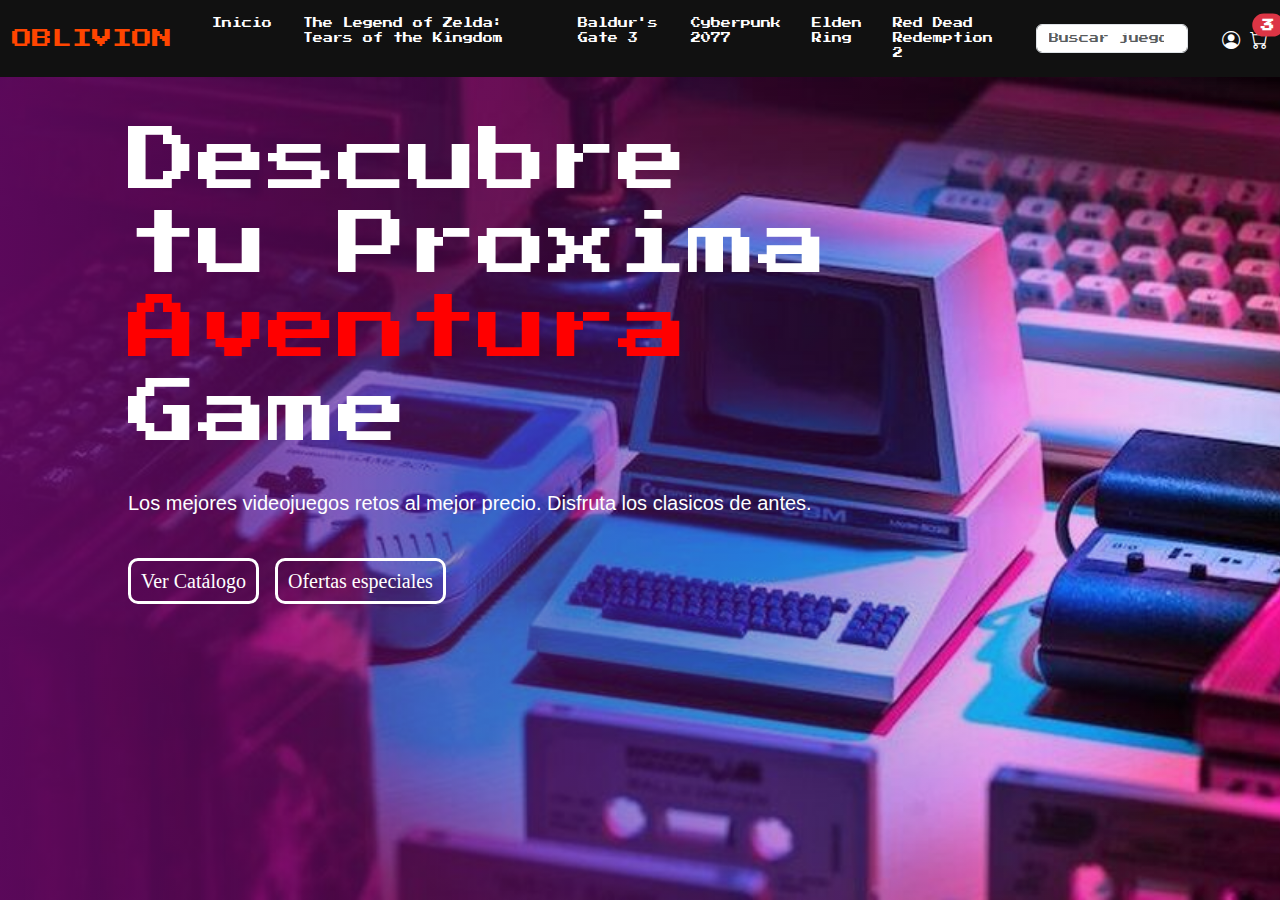
<file: index.html>
<!DOCTYPE html>
<html lang="en">
<head>
    <meta charset="UTF-8">
    <meta name="viewport" content="width=device-width, initial-scale=1.0">
    <link rel="icon" type="img/png" href="./img/icono.png">
    <title>OBLIVION</title>
    <!-- Google Fonts --> <link href="https://fonts.googleapis.com/css2?family=Press+Start+2P&display=swap" rel="stylesheet">
    <!-- Bootstrap CSS --> <link href="https://cdn.jsdelivr.net/npm/bootstrap@5.3.2/dist/css/bootstrap.min.css" rel="stylesheet">
    <!-- Enlace de CSS --> <link rel="stylesheet" href="./css/style.css">
</head>
  <body>
    <!-- Menú fijo que esta arriba del todo -->
    <nav class="navbar navbar-expand-lg navbar-dark fixed-top">
      <div class="container-fluid">
        <a class="navbar-brand" href="index.html"><span>OBLIVION</span></a>

          <!-- Botón movil -->
          <button class="navbar-toggler" type="button" data-bs-toggle="collapse" data-bs-target="#navbarContent">
            <span class="navbar-toggler-icon"></span>
          </button>

          <!-- Contenido del menú -->
        <div class="collapse navbar-collapse" id="navbarContent">
          <ul class="navbar-nav me-auto mb-2 mb-lg-0 ms-3">
            <li class="nav-item"><a class="nav-link" href="index.html">Inicio</a></li>
            <li class="nav-item"><a class="nav-link" href="./html/zelda.html">The Legend of Zelda: Tears of the Kingdom</a></li>
            <li class="nav-item"><a class="nav-link" href="./html/baldur.html">Baldur's Gate 3</a></li>
            <li class="nav-item"><a class="nav-link" href="./html/cyberpunk.html">Cyberpunk 2077</a></li>
            <li class="nav-item"><a class="nav-link" href="./html/eldenring.html">Elden Ring</a></li>
            <li class="nav-item"><a class="nav-link" href="./html/reddead.html">Red Dead Redemption 2</a></li>
          </ul>
    
          <!-- Barra de búsqueda -->
          <form class="d-flex me-3" role="search">
            <input class="form-control me-2" type="search" placeholder="Buscar juegos..." aria-label="Buscar">
          </form>
    
          <!-- Iconos -->
          <div class="d-flex">
            <a href="#" class="icon-btn"><i class="bi bi-person-circle"></i></a>
            <a href="#" class="icon-btn position-relative">
              <i class="bi bi-cart"></i>
              <span class="position-absolute top-0 start-100 translate-middle badge rounded-pill bg-danger">3</span>
            </a>
          </div>
        </div>
      </div>
    </nav>  

    <!-- Portada -->
    <div id="Portada">
        <br><br><br><br><br>
        <h1 class="Margen">Descubre tu Proxima <sec>Aventura</sec> Game </h1>
        <br>
        <p>Los mejores videojuegos retos al mejor precio. Disfruta los clasicos de antes.</p>
        <br>
        <button class="Margen-boton">Ver Catálogo</button>    <button>Ofertas especiales</button>
    </div>

      <!-- Bootstrap -->
      <script src="https://cdn.jsdelivr.net/npm/bootstrap@5.3.2/dist/js/bootstrap.bundle.min.js"></script>
      <!-- Bootstrap Icons -->
      <link href="https://cdn.jsdelivr.net/npm/bootstrap-icons@1.10.5/font/bootstrap-icons.css" rel="stylesheet">
  </body>
</html>
</file>
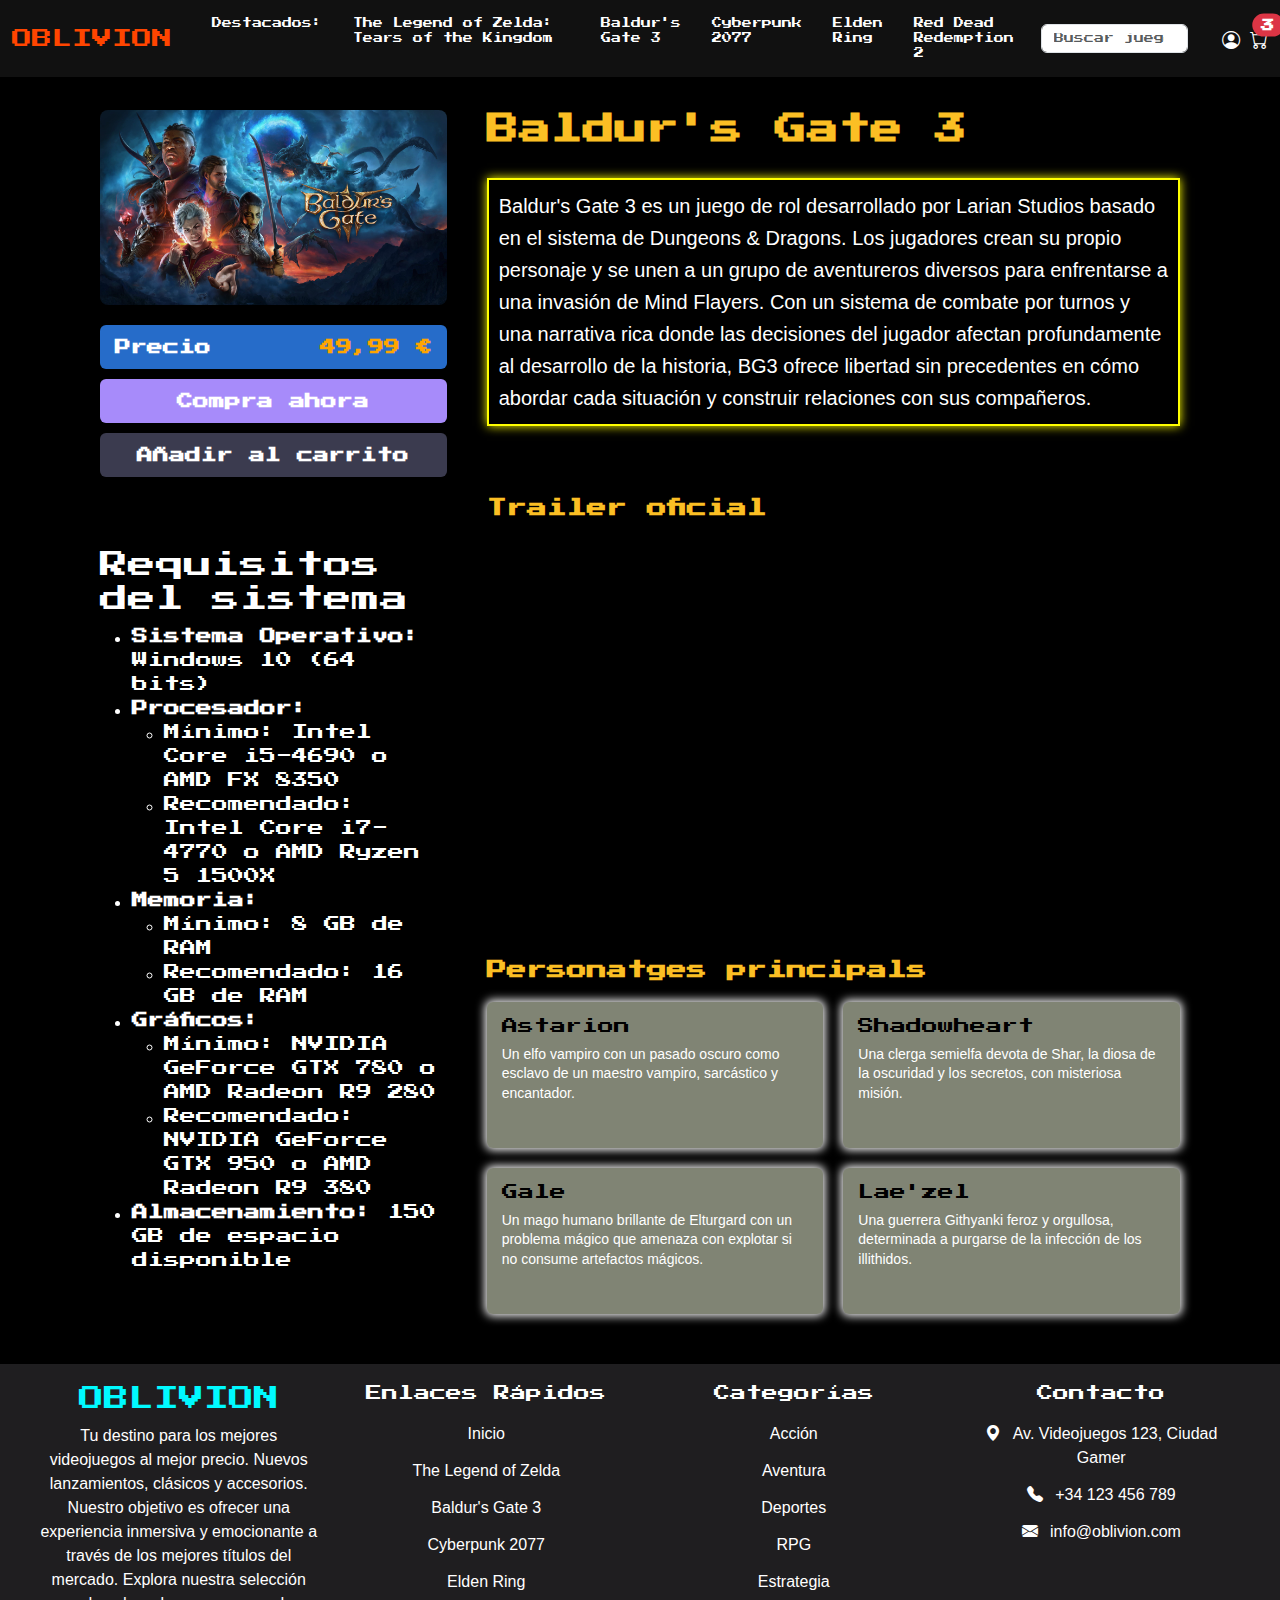
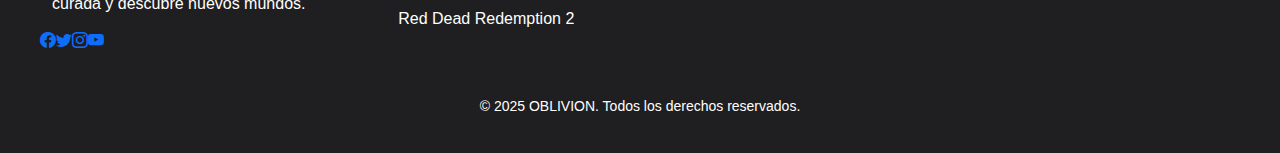
<file: html/baldur.html>
<!DOCTYPE html>
<html lang="en">
<head>
    <meta charset="UTF-8">
    <meta name="viewport" content="width=device-width, initial-scale=1.0">
    <title>Baldur's Gate 3</title>
    <link rel="icon" type="img/png" href="../img/iconobaldur.png">
    <!-- Bootstrap --> <link href="https://cdn.jsdelivr.net/npm/bootstrap@5.3.2/dist/css/bootstrap.min.css" rel="stylesheet">
    <!--Google Fonts--> <link href="https://fonts.googleapis.com/css2?family=Press+Start+2P&display=swap" rel="stylesheet">
    <!-- Enlace de CSS --> <link href="../css/style.css" rel="stylesheet">
</head>
<body>
    <!-- Menú fijo que esta arriba del todo -->
    <nav class="navbar navbar-expand-lg navbar-dark fixed-top">
        <div class="container-fluid">
            <a class="navbar-brand" href="../index.html"><span>OBLIVION</span></a>

        <!-- Botón movil -->
        <button class="navbar-toggler" type="button" data-bs-toggle="collapse" data-bs-target="#navbarContent">
          <span class="navbar-toggler-icon"></span>
        </button>

            <!-- Contenido del menú -->
        <div class="collapse navbar-collapse" id="navbarContent">
            <ul class="navbar-nav me-auto mb-2 mb-lg-0 ms-3">
                <li class="nav-item"><a class="nav-link">Destacados:</a></li>
                <li class="nav-item"><a class="nav-link" href="../html/zelda.html">The Legend of Zelda: Tears of the Kingdom</a></li>
                <li class="nav-item"><a class="nav-link" href="../html/baldur.html">Baldur's Gate 3</a></li>
                <li class="nav-item"><a class="nav-link" href="../html/cyberpunk.html">Cyberpunk 2077</a></li>
                <li class="nav-item"><a class="nav-link" href="../html/eldenring.html">Elden Ring</a></li>
                <li class="nav-item"><a class="nav-link" href="../html/reddead.html">Red Dead Redemption 2</a></li>
            </ul>
  
            <!-- Barra de búsqueda -->
            <form class="d-flex me-3" role="search">
            <input class="form-control me-2" type="search" placeholder="Buscar juegos..." aria-label="Buscar">
            </form>
  
            <!-- Iconos -->
            <div class="d-flex">
                <a href="#" class="icon-btn"><i class="bi bi-person-circle"></i></a>
                <a href="#" class="icon-btn position-relative">
                    <i class="bi bi-cart"></i>
                    <span class="position-absolute top-0 start-100 translate-middle badge rounded-pill bg-danger">3</span>
            </a>
        </div>
      </div>
    </div>
  </nav>

  <!-- Sección Elden Ring -->
  <div class="container">

    <!-- COLUMNA IZQUIERDA -->
    <div class="left">

      <!-- Imagen -->
      <img src="../img/baldurs.png" alt="Zelda"/>

      <!-- Precio -->
      <div class="price-box">
        <div>Precio</div>
        <span>49,99 €</span>
      </div>

      <!-- Botones -->
      <button class="btn btn-purple">Compra ahora</button>
      <button class="btn btn-dark">Añadir al carrito</button>

      <br><br><br><br>
        <!-- Requisitos del juego -->
      <div class="requirements-box">
        <h3>Requisitos del sistema</h3>
        <ul>
          <li><strong>Sistema Operativo:</strong> Windows 10 (64 bits) </li>
          <li><strong>Procesador:</strong><ul><li>Mínimo: Intel Core i5-4690 o AMD FX 8350</li><li>Recomendado: Intel Core i7-4770 o AMD Ryzen 5 1500X</li></ul></li><li>
            <strong>Memoria:</strong><ul><li>Mínimo: 8 GB de RAM</li><li>Recomendado: 16 GB de RAM</li></ul></li>
          <li><strong>Gráficos:</strong><ul><li>Mínimo: NVIDIA GeForce GTX 780 o AMD Radeon R9 280</li><li>Recomendado: NVIDIA GeForce GTX 950 o AMD Radeon R9 380</li></ul></li>
          <li><strong>Almacenamiento:</strong> 150 GB de espacio disponible</li></ul>
      </div>
    </div>

    <!-- COLUMNA DERECHA -->
    <div class="right">

      <!-- Título -->
      <h1><B>Baldur's Gate 3</B></h1>

      <!-- Descripción -->
      <p class="text">
        Baldur's Gate 3 es un juego de rol desarrollado por Larian Studios 
        basado en el sistema de Dungeons & Dragons. Los jugadores crean su 
        propio personaje y se unen a un grupo de aventureros diversos para 
        enfrentarse a una invasión de Mind Flayers. Con un sistema de combate
         por turnos y una narrativa rica donde las decisiones del jugador afectan 
         profundamente al desarrollo de la historia, BG3 ofrece libertad sin 
         precedentes en cómo abordar cada situación y construir relaciones con sus compañeros.
      </p>

      <!-- Trailer -->
      <h3 class="characters-title">Trailer oficial</h3>
      <div class="video-container">
        <iframe src="https://www.youtube.com/embed/C2ca6paV7i0" allowfullscreen></iframe>
      </div>

      <!-- Casillas de los personajes -->
       
      <h3 class="characters-title">Personatges principals</h3>
      <div class="characters">
        <div class="character-card">
          <h3 class="four">Astarion</h3>
          <p>Un elfo vampiro con un pasado oscuro como esclavo de un maestro vampiro, sarcástico y encantador.</p>
        </div>
        <div class="character-card">
          <h3 class="four">Shadowheart</h3>
          <p>Una clerga semielfa devota de Shar, la diosa de la oscuridad y los secretos, con misteriosa misión.</p>
        </div>
        <div class="character-card">
          <h3 class="four">Gale</h3>
          <p>Un mago humano brillante de Elturgard con un problema mágico que amenaza con explotar si no consume artefactos mágicos.</p>
        </div>
        <div class="character-card">
          <h3 class="four">Lae'zel</h3>
          <p>Una guerrera Githyanki feroz y orgullosa, determinada a purgarse de la infección de los illithidos.</p>
        </div>
      </div>
    </div>
  </div>

  <footer class="footer">
    <div class="footer-container">
      <!-- Columna 1 -->
      <div class="footer-column">
        <h2 class="logo"><span class="oblivion">OBLIVION</span></h2>
        <p>Tu destino para los mejores videojuegos al mejor precio. Nuevos lanzamientos, 
          clásicos y accesorios. Nuestro objetivo es ofrecer una experiencia inmersiva y 
          emocionante a través de los mejores títulos del mercado. Explora nuestra selección 
          curada y descubre nuevos mundos.</p>
          <div class="d-flex social-icons">
            <a href="https://www.facebook.com/"><i class="bi bi-facebook"></i></a>
            <a href="https://x.com/"><i class="bi bi-twitter"></i></a>
            <a href="https://www.instagram.com/"><i class="bi bi-instagram"></i></a>
            <a href="https://www.youtube.com/" target="_blank"><i class="bi bi-youtube"></i></a>
          </div>
      </div>

      <!-- Columna 2 -->
      <div class="footer-column">
        <h3>Enlaces Rápidos</h3>
        <ul>
          <li><a href="../index.html">Inicio</a></li>
          <li><a href="../html/zelda.html">The Legend of Zelda</a></li>
          <li><a href="../html/baldur.html">Baldur's Gate 3</a></li>
          <li><a href="../html/cyberpunk.html">Cyberpunk 2077</a></li>
          <li><a href="../html/eldenring.html">Elden Ring</a></li>
          <li><a href="../html/reddead.html">Red Dead Redemption 2</a></li>
        </ul>
      </div>

      <!-- Columna 3 -->
      <div class="footer-column">
        <h3>Categorías</h3>
        <ul>
          <li><a href="./catalogo/catalogo.html">Acción</a></li>
          <li><a href="./catalogo/catalogo.html">Aventura</a></li>
          <li><a href="./catalogo/catalogo.html">Deportes</a></li>
          <li><a href="./catalogo/catalogo.html">RPG</a></li>
          <li><a href="./catalogo/catalogo.html">Estrategia</a></li>
        </ul>
      </div>

      <!-- Columna 4 -->
      <div class="footer-column">
        <h3> Contacto </h3>
        <p><i class="bi bi-geo-alt-fill me-2"></i> Av. Videojuegos 123, Ciudad Gamer</p>
          <p><i class="bi bi-telephone-fill me-2"></i> +34 123 456 789</p>
          <p><i class="bi bi-envelope-fill me-2"></i> info@oblivion.com</p>
      </div>
    </div>
    <hr>
    <div class="footer-bottom">
      <p class="letra">© 2025 OBLIVION. Todos los derechos reservados.</p>
    </div>
  </footer>

  <!-- Bootstrap Icons --> <link href="https://cdn.jsdelivr.net/npm/bootstrap-icons@1.10.5/font/bootstrap-icons.css" rel="stylesheet">
</body>
</html>
</file>
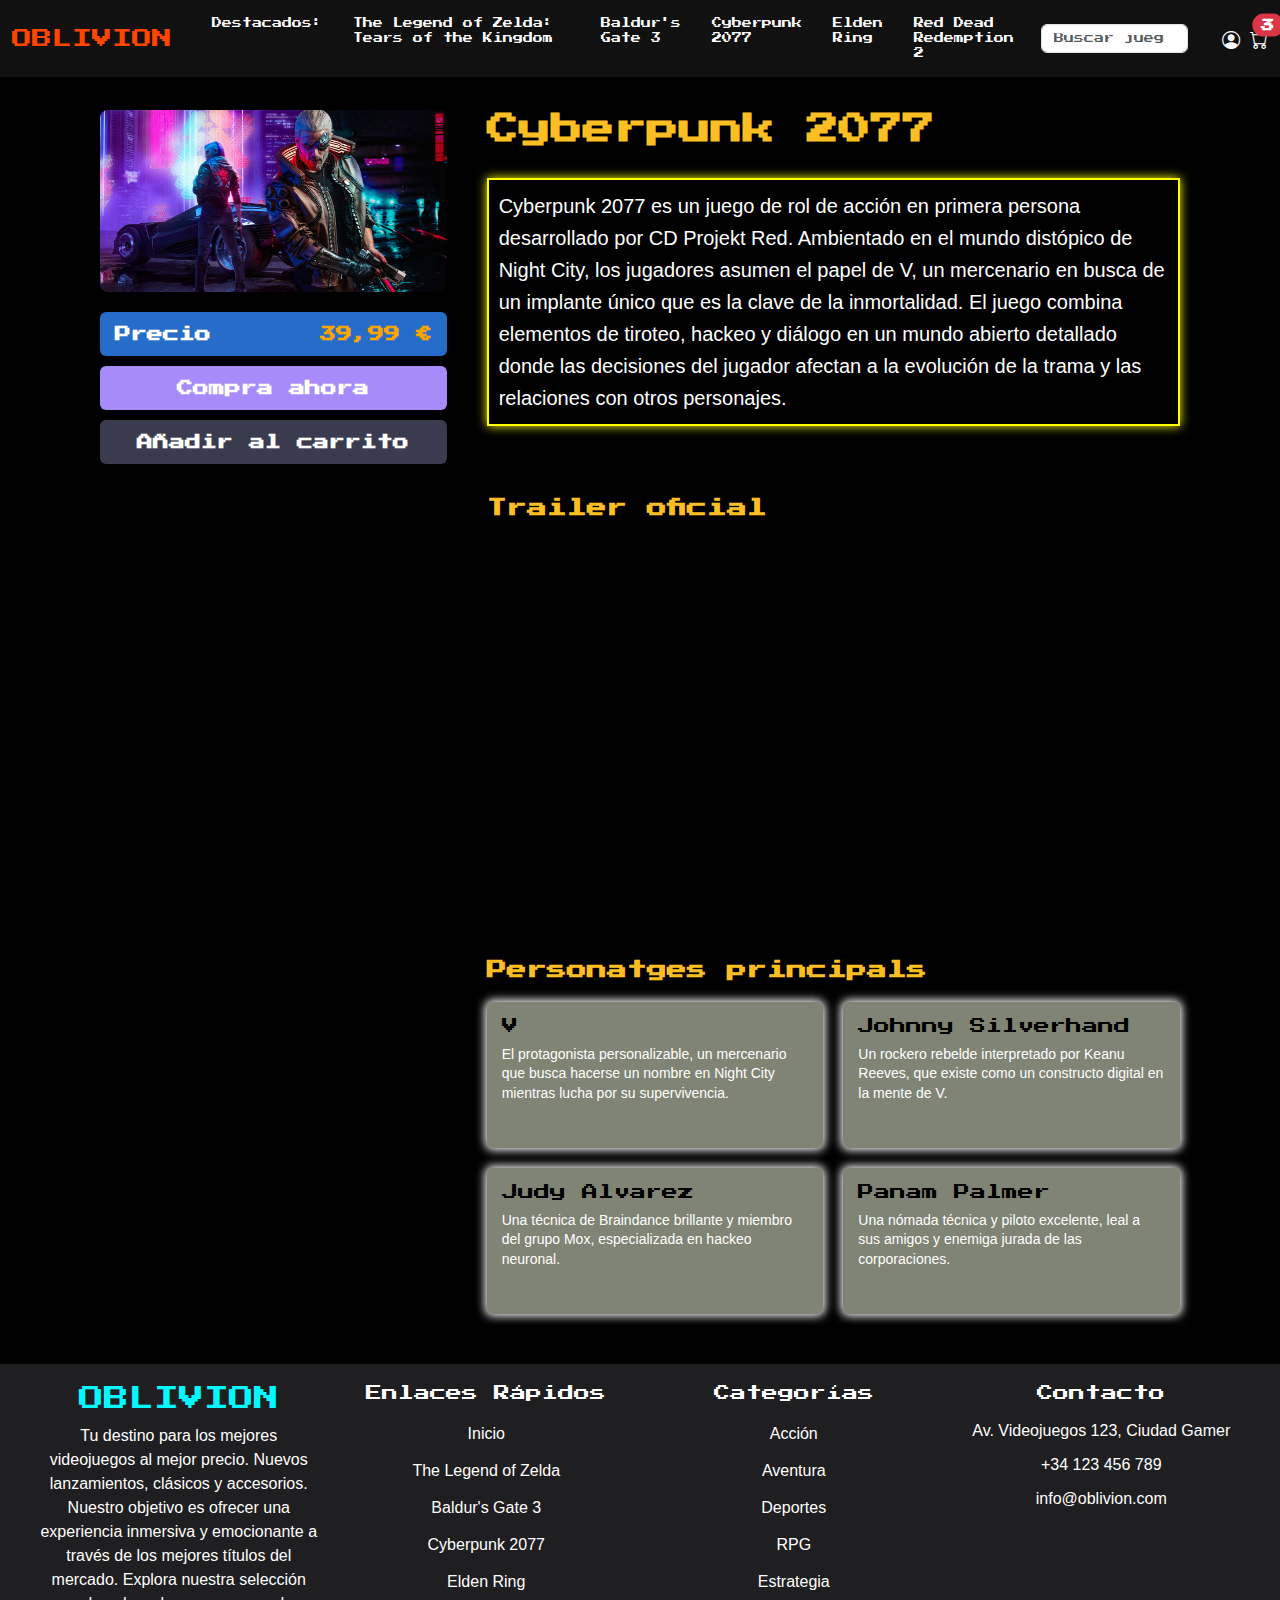
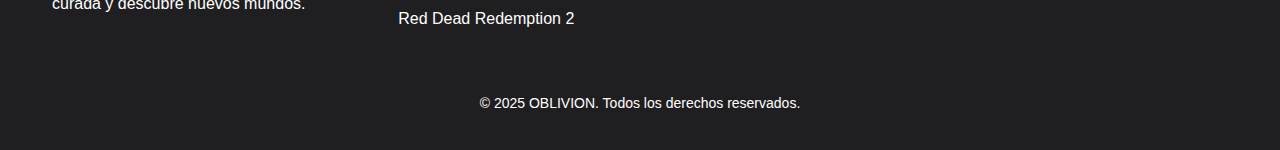
<file: html/cyberpunk.html>
<!DOCTYPE html>
<html lang="en">
<head>
    <meta charset="UTF-8">
    <meta name="viewport" content="width=device-width, initial-scale=1.0">
    <title>Cyberpunk 2077</title>
    <link rel="icon" type="img/png" href="../img/iconocyberpunk.png">
    <!-- Bootstrap --> <link href="https://cdn.jsdelivr.net/npm/bootstrap@5.3.2/dist/css/bootstrap.min.css" rel="stylesheet">
    <!--Google Fonts--> <link href="https://fonts.googleapis.com/css2?family=Press+Start+2P&display=swap" rel="stylesheet">
    <!-- Enlace de CSS --> <link href="../css/style.css" rel="stylesheet">
</head>
<body>
    <!-- Menú fijo que esta arriba del todo -->
    <nav class="navbar navbar-expand-lg navbar-dark fixed-top">
        <div class="container-fluid">
            <a class="navbar-brand" href="../index.html"><span>OBLIVION</span></a>

        <!-- Botón movil -->
        <button class="navbar-toggler" type="button" data-bs-toggle="collapse" data-bs-target="#navbarContent">
          <span class="navbar-toggler-icon"></span>
        </button>

            <!-- Contenido del menú -->
        <div class="collapse navbar-collapse" id="navbarContent">
            <ul class="navbar-nav me-auto mb-2 mb-lg-0 ms-3">
                <li class="nav-item"><a class="nav-link">Destacados:</a></li>
                <li class="nav-item"><a class="nav-link" href="../html/zelda.html">The Legend of Zelda: Tears of the Kingdom</a></li>
                <li class="nav-item"><a class="nav-link" href="../html/baldur.html">Baldur's Gate 3</a></li>
                <li class="nav-item"><a class="nav-link" href="../html/cyberpunk.html">Cyberpunk 2077</a></li>
                <li class="nav-item"><a class="nav-link" href="../html/eldenring.html">Elden Ring</a></li>
                <li class="nav-item"><a class="nav-link" href="../html/reddead.html">Red Dead Redemption 2</a></li>
            </ul>
  
            <!-- Barra de búsqueda -->
            <form class="d-flex me-3" role="search">
            <input class="form-control me-2" type="search" placeholder="Buscar juegos..." aria-label="Buscar">
            </form>
  
            <!-- Iconos -->
            <div class="d-flex">
                <a href="#" class="icon-btn"><i class="bi bi-person-circle"></i></a>
                <a href="#" class="icon-btn position-relative">
                    <i class="bi bi-cart"></i>
                    <span class="position-absolute top-0 start-100 translate-middle badge rounded-pill bg-danger">3</span>
            </a>
        </div>
      </div>
    </div>
  </nav>

  <!-- Sección Elden Ring -->
  <div class="container">

    <!-- COLUMNA IZQUIERDA -->
    <div class="left">

      <!-- Imagen -->
      <img src="../img/cyberpunk.png" alt="Zelda"/>

      <!-- Precio -->
      <div class="price-box">
        <div>Precio</div>
        <span>39,99 €</span>
      </div>

      <!-- Botones -->
      <button class="btn btn-purple">Compra ahora</button>
      <button class="btn btn-dark">Añadir al carrito</button>
    </div>

    <!-- COLUMNA DERECHA -->
    <div class="right">

      <!-- Título -->
      <h1><B>Cyberpunk 2077</B></h1>

      <!-- Descripción -->
      <p class="text">
        Cyberpunk 2077 es un juego de rol de acción en primera persona 
        desarrollado por CD Projekt Red. Ambientado en el mundo distópico 
        de Night City, los jugadores asumen el papel de V, un mercenario en 
        busca de un implante único que es la clave de la inmortalidad. 
        El juego combina elementos de tiroteo, hackeo y diálogo en un mundo abierto 
        detallado donde las decisiones del jugador afectan a la evolución de 
        la trama y las relaciones con otros personajes.
      </p>

      <!-- Trailer -->
      <h3 class="characters-title">Trailer oficial</h3>
      <div class="video-container">
        <iframe src="https://www.youtube.com/embed/8X2kIfS6fb8" allowfullscreen></iframe>
      </div>

      <!-- Casillas de los personajes -->
       
      <h3 class="characters-title">Personatges principals</h3>
      <div class="characters">
        <div class="character-card">
          <h3 class="four">V</h3>
          <p>El protagonista personalizable, un mercenario que busca hacerse un nombre en Night City mientras lucha por su supervivencia.</p>
        </div>
        <div class="character-card">
          <h3 class="four">Johnny Silverhand</h3>
          <p>Un rockero rebelde interpretado por Keanu Reeves, que existe como un constructo digital en la mente de V.</p>
        </div>
        <div class="character-card">
          <h3 class="four">Judy Alvarez</h3>
          <p>Una técnica de Braindance brillante y miembro del grupo Mox, especializada en hackeo neuronal.</p>
        </div>
        <div class="character-card">
          <h3 class="four">Panam Palmer</h3>
          <p>Una nómada técnica y piloto excelente, leal a sus amigos y enemiga jurada de las corporaciones.</p>
        </div>
      </div>
    </div>
  </div>

  <footer class="footer">
    <div class="footer-container">
      <!-- Columna 1 -->
      <div class="footer-column">
        <h2 class="logo"><span class="oblivion">OBLIVION</span></h2>
        <p>Tu destino para los mejores videojuegos al mejor precio. Nuevos lanzamientos, 
          clásicos y accesorios. Nuestro objetivo es ofrecer una experiencia inmersiva y 
          emocionante a través de los mejores títulos del mercado. Explora nuestra selección 
          curada y descubre nuevos mundos.</p>
      </div>

      <!-- Columna 2 -->
      <div class="footer-column">
        <h3>Enlaces Rápidos</h3>
        <ul>
          <li><a href="../index.html">Inicio</a></li>
          <li><a href="../html/zelda.html">The Legend of Zelda</a></li>
          <li><a href="../html/baldur.html">Baldur's Gate 3</a></li>
          <li><a href="../html/cyberpunk.html">Cyberpunk 2077</a></li>
          <li><a href="../html/eldenring.html">Elden Ring</a></li>
          <li><a href="../html/reddead.html">Red Dead Redemption 2</a></li>
        </ul>
      </div>

      <!-- Columna 3 -->
      <div class="footer-column">
        <h3>Categorías</h3>
        <ul>
          <li><a href="#">Acción</a></li>
          <li><a href="#">Aventura</a></li>
          <li><a href="#">Deportes</a></li>
          <li><a href="#">RPG</a></li>
          <li><a href="#">Estrategia</a></li>
        </ul>
      </div>

      <!-- Columna 4 -->
      <div class="footer-column">
        <h3> Contacto </h3>
        <p> Av. Videojuegos 123, Ciudad Gamer</p>
        <p> +34 123 456 789</p>
        <p> info@oblivion.com</p>
      </div>
    </div>
    <hr>
    <div class="footer-bottom">
      <p class="letra">© 2025 OBLIVION. Todos los derechos reservados.</p>
    </div>
  </footer>

  <!-- Bootstrap Icons --> <link href="https://cdn.jsdelivr.net/npm/bootstrap-icons@1.10.5/font/bootstrap-icons.css" rel="stylesheet">
</body>
</html>
</file>
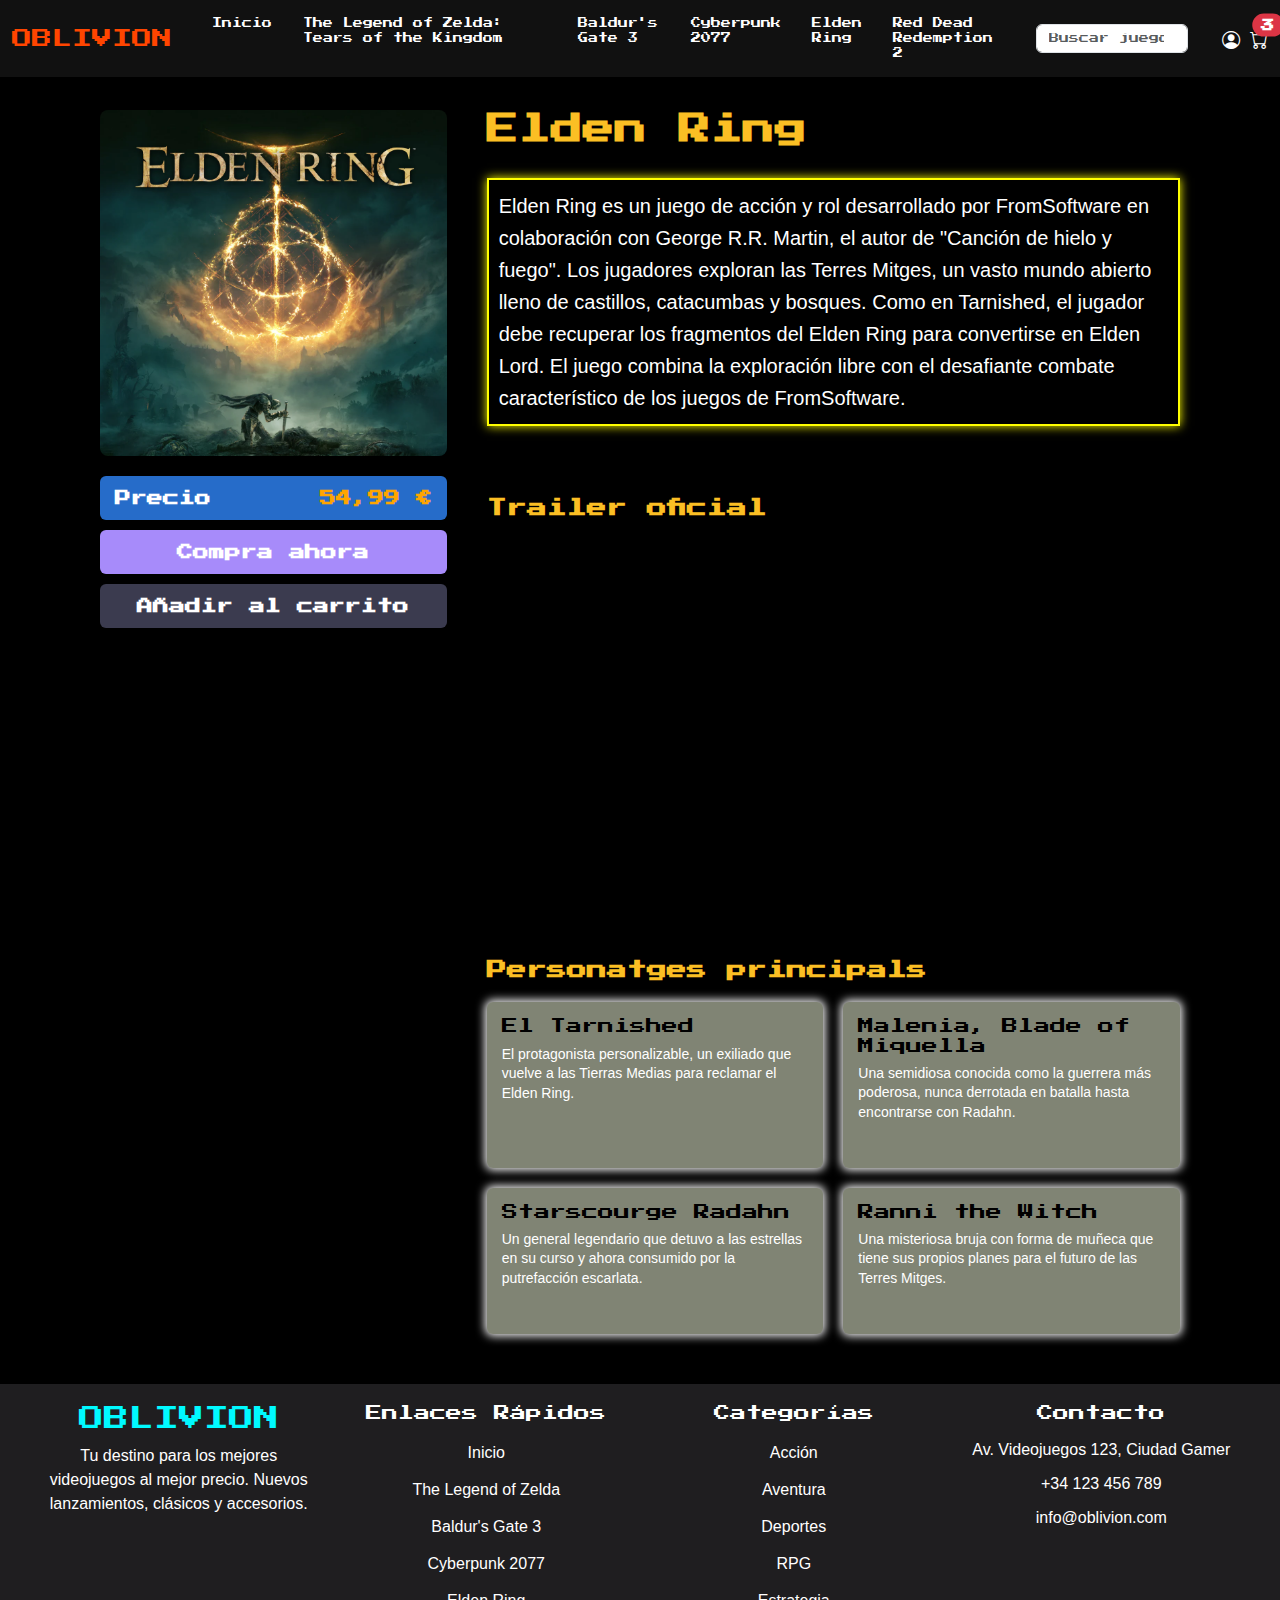
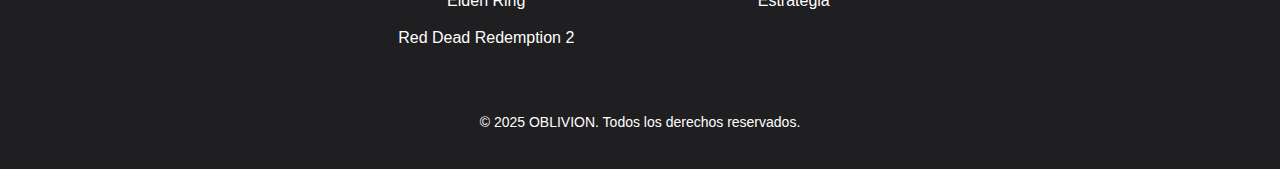
<file: html/eldenring.html>
<!DOCTYPE html>
<html lang="en">
<head>
    <meta charset="UTF-8">
    <meta name="viewport" content="width=device-width, initial-scale=1.0">
    <title> Elden Ring </title>
    <link rel="icon" type="img/png" href="../img/elden.png">
    <!-- Bootstrap --> <link href="https://cdn.jsdelivr.net/npm/bootstrap@5.3.2/dist/css/bootstrap.min.css" rel="stylesheet">
    <!--Google Fonts--> <link href="https://fonts.googleapis.com/css2?family=Press+Start+2P&display=swap" rel="stylesheet">
    <!-- Enlace de CSS --> <link href="../css/style.css" rel="stylesheet">
</head>
    <body>
        <!-- Menú fijo que esta arriba del todo -->
        <nav class="navbar navbar-expand-lg navbar-dark fixed-top">
            <div class="container-fluid">
                <a class="navbar-brand" href="../index.html"><span>OBLIVION</span></a>
  
            <!-- Botón movil -->
            <button class="navbar-toggler" type="button" data-bs-toggle="collapse" data-bs-target="#navbarContent">
              <span class="navbar-toggler-icon"></span>
            </button>
  
                <!-- Contenido del menú -->
            <div class="collapse navbar-collapse" id="navbarContent">
                <ul class="navbar-nav me-auto mb-2 mb-lg-0 ms-3">
                    <li class="nav-item"><a class="nav-link" href="../index.html">Inicio</a></li>
                    <li class="nav-item"><a class="nav-link" href="../html/zelda.html">The Legend of Zelda: Tears of the Kingdom</a></li>
                    <li class="nav-item"><a class="nav-link" href="../html/baldur.html">Baldur's Gate 3</a></li>
                    <li class="nav-item"><a class="nav-link" href="../html/cyberpunk.html">Cyberpunk 2077</a></li>
                    <li class="nav-item"><a class="nav-link" href="../html/eldenring.html">Elden Ring</a></li>
                    <li class="nav-item"><a class="nav-link" href="../html/eldenring.html">Red Dead Redemption 2</a></li>
                </ul>
      
                <!-- Barra de búsqueda -->
                <form class="d-flex me-3" role="search">
                <input class="form-control me-2" type="search" placeholder="Buscar juegos..." aria-label="Buscar">
                </form>
      
                <!-- Iconos -->
                <div class="d-flex">
                    <a href="#" class="icon-btn"><i class="bi bi-person-circle"></i></a>
                    <a href="#" class="icon-btn position-relative">
                        <i class="bi bi-cart"></i>
                        <span class="position-absolute top-0 start-100 translate-middle badge rounded-pill bg-danger">3</span>
                </a>
            </div>
          </div>
        </div>
      </nav>

      <!-- Sección Elden Ring -->
      <div class="container">

        <!-- COLUMNA IZQUIERDA -->
        <div class="left">

          <!-- Imagen -->
          <img src="../img/elden.png" alt="Elden Ring"/>
    
          <!-- Precio -->
          <div class="price-box">
            <div>Precio</div>
            <span>54,99 €</span>
          </div>
    
          <!-- Botones -->
          <button class="btn btn-purple">Compra ahora</button>
          <button class="btn btn-dark">Añadir al carrito</button>
        </div>
    
        <!-- COLUMNA DERECHA -->
        <div class="right">

          <!-- Título -->
          <h1><B>Elden Ring</B></h1>
    
          <!-- Descripción -->
          <p class="text">
            Elden Ring es un juego de acción y rol desarrollado por FromSoftware en colaboración con 
            George R.R. Martin, el autor de "Canción de hielo y fuego". Los jugadores exploran las 
            Terres Mitges, un vasto mundo abierto lleno de castillos, catacumbas y bosques. Como en 
            Tarnished, el jugador debe recuperar los fragmentos del Elden Ring para convertirse en Elden Lord. 
            El juego combina la exploración libre con el desafiante combate característico de los juegos de FromSoftware.
          </p>
    
          <!-- Trailer -->
          <h3 class="characters-title">Trailer oficial</h3>
          <div class="video-container">
            <iframe src="https://www.youtube.com/embed/E3Huy2cdih0" allowfullscreen></iframe>
          </div>
    
          <!-- Casillas de los personajes -->
           
          <h3 class="characters-title">Personatges principals</h3>
          <div class="characters">
            <div class="character-card">
              <h3 class="four">El Tarnished</h3>
              <p>El protagonista personalizable, un exiliado que vuelve a las Tierras Medias para reclamar el Elden Ring.</p>
            </div>
            <div class="character-card">
              <h3 class="four">Malenia, Blade of Miquella</h3>
              <p>Una semidiosa conocida como la guerrera más poderosa, nunca derrotada en batalla hasta encontrarse con Radahn.</p>
            </div>
            <div class="character-card">
              <h3 class="four">Starscourge Radahn</h3>
              <p>Un general legendario que detuvo a las estrellas en su curso y ahora consumido por la putrefacción escarlata.</p>
            </div>
            <div class="character-card">
              <h3 class="four">Ranni the Witch</h3>
              <p>Una misteriosa bruja con forma de muñeca que tiene sus propios planes para el futuro de las Terres Mitges.</p>
            </div>
          </div>
        </div>
      </div>

      <footer class="footer">
        <div class="footer-container">
          <!-- Columna 1 -->
          <div class="footer-column">
            <h2 class="logo"><span class="oblivion">OBLIVION</span></h2>
            <p>Tu destino para los mejores videojuegos al mejor precio. Nuevos lanzamientos, clásicos y accesorios.</p>
          </div>
    
          <!-- Columna 2 -->
          <div class="footer-column">
            <h3>Enlaces Rápidos</h3>
            <ul>
              <li><a href="../index.html">Inicio</a></li>
              <li><a href="../html/zelda.html">The Legend of Zelda</a></li>
              <li><a href="../html/baldur.html">Baldur's Gate 3</a></li>
              <li><a href="../html/cyberpunk.html">Cyberpunk 2077</a></li>
              <li><a href="../html/eldenring.html">Elden Ring</a></li>
              <li><a href="../html/reddead.html">Red Dead Redemption 2</a></li>
            </ul>
          </div>
    
          <!-- Columna 3 -->
          <div class="footer-column">
            <h3>Categorías</h3>
            <ul>
              <li><a href="#">Acción</a></li>
              <li><a href="#">Aventura</a></li>
              <li><a href="#">Deportes</a></li>
              <li><a href="#">RPG</a></li>
              <li><a href="#">Estrategia</a></li>
            </ul>
          </div>
    
          <!-- Columna 4 -->
          <div class="footer-column">
            <h3> Contacto </h3>
            <p> Av. Videojuegos 123, Ciudad Gamer</p>
            <p> +34 123 456 789</p>
            <p> info@oblivion.com</p>
          </div>
        </div>
        <hr>
        <div class="footer-bottom">
          <p class="letra">© 2025 OBLIVION. Todos los derechos reservados.</p>
        </div>
      </footer>

      <!-- Bootstrap Icons --> <link href="https://cdn.jsdelivr.net/npm/bootstrap-icons@1.10.5/font/bootstrap-icons.css" rel="stylesheet">
    </body>
</html>
</file>
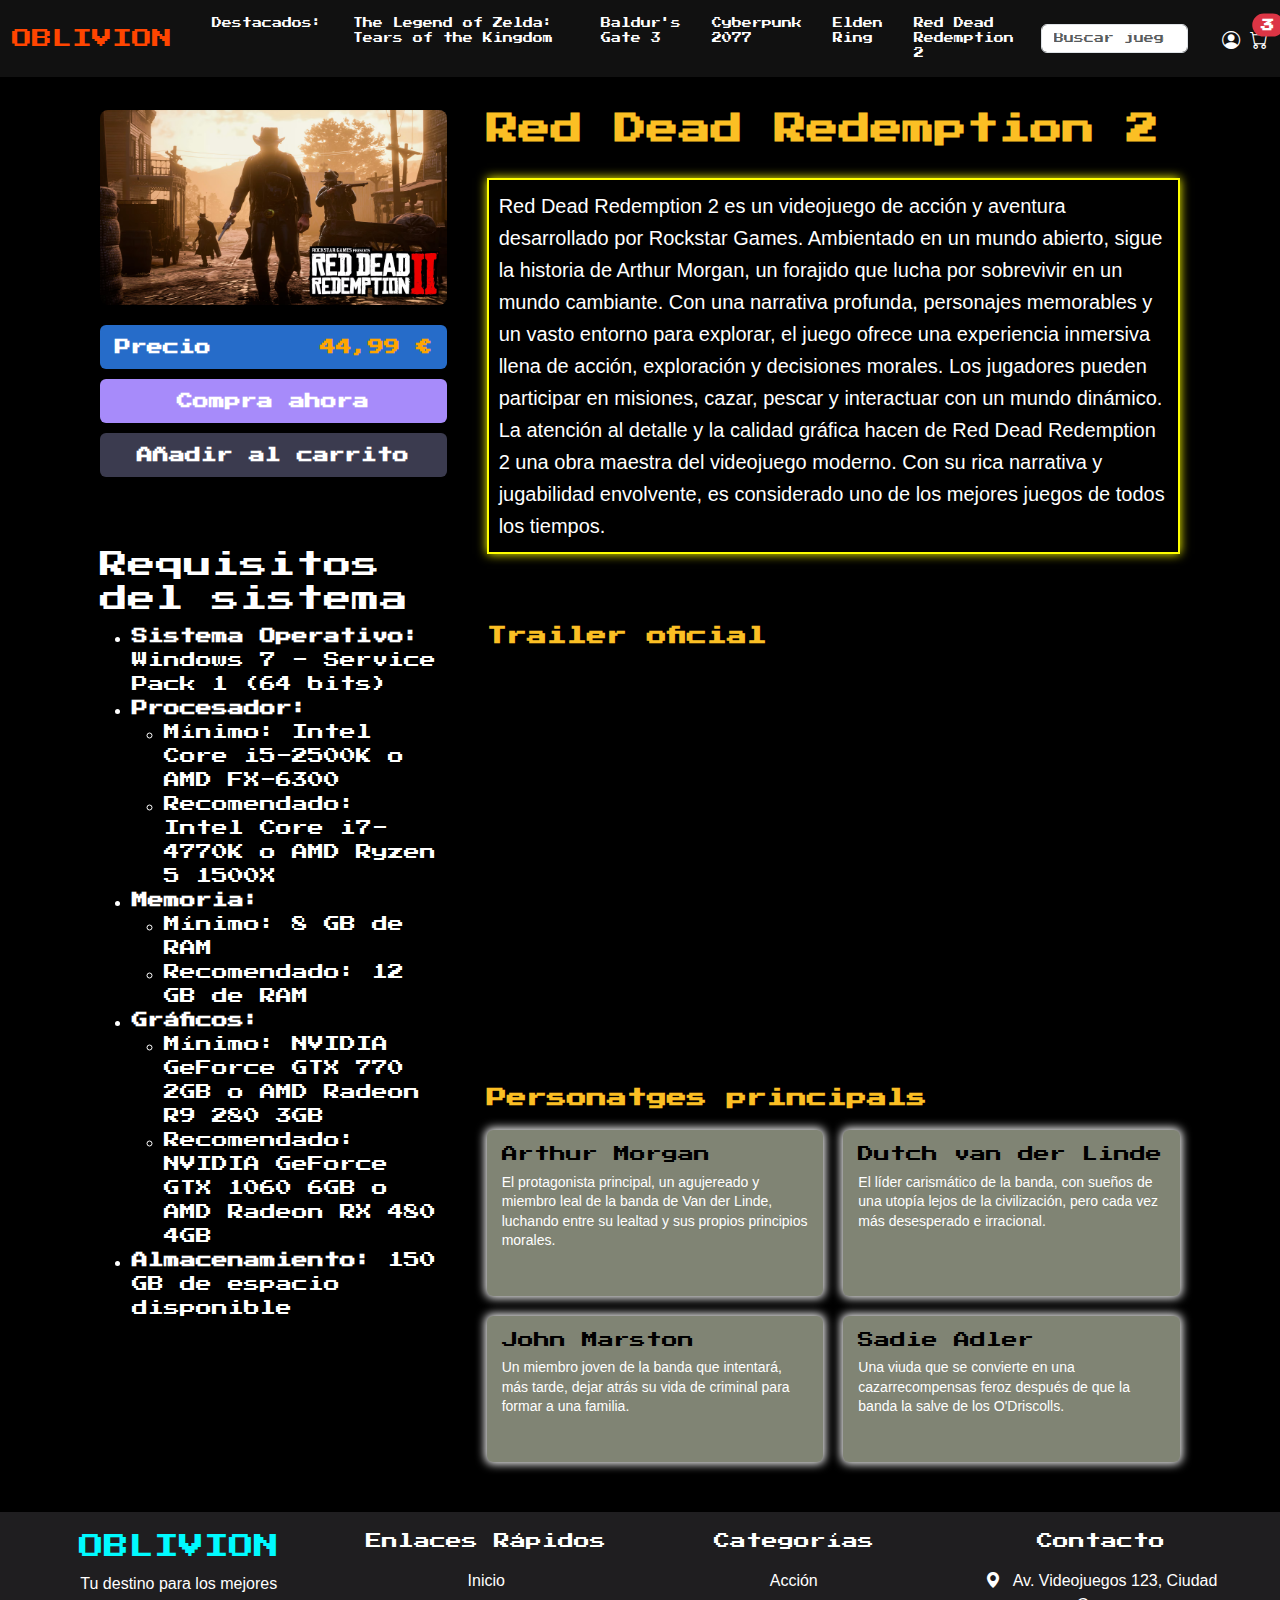
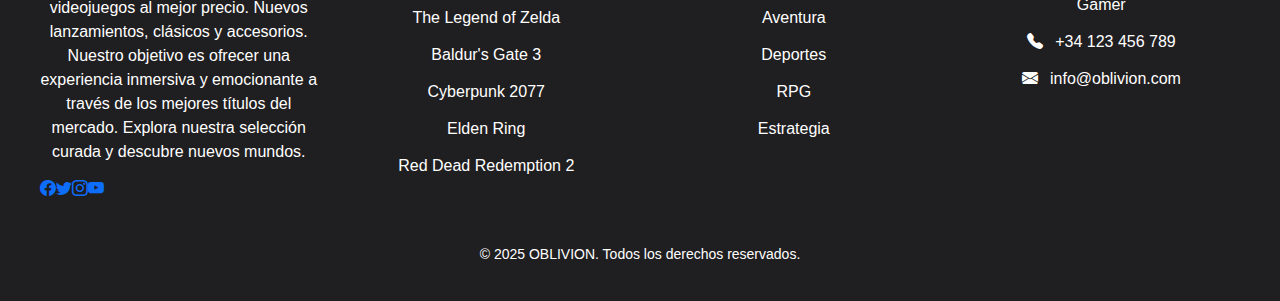
<file: html/reddead.html>
<!DOCTYPE html>
<html lang="en">
<head>
    <meta charset="UTF-8">
    <meta name="viewport" content="width=device-width, initial-scale=1.0">
    <title>Red Dead Redemption 2</title>
    <link rel="icon" type="img/png" href="../img/iconoreddead2.png">
    <!-- Bootstrap --> <link href="https://cdn.jsdelivr.net/npm/bootstrap@5.3.2/dist/css/bootstrap.min.css" rel="stylesheet">
    <!--Google Fonts--> <link href="https://fonts.googleapis.com/css2?family=Press+Start+2P&display=swap" rel="stylesheet">
    <!-- Enlace de CSS --> <link href="../css/style.css" rel="stylesheet">
</head>
<body>
    <!-- Menú fijo que esta arriba del todo -->
    <nav class="navbar navbar-expand-lg navbar-dark fixed-top">
        <div class="container-fluid">
            <a class="navbar-brand" href="../index.html"><span>OBLIVION</span></a>

        <!-- Botón movil -->
        <button class="navbar-toggler" type="button" data-bs-toggle="collapse" data-bs-target="#navbarContent">
          <span class="navbar-toggler-icon"></span>
        </button>

            <!-- Contenido del menú -->
        <div class="collapse navbar-collapse" id="navbarContent">
            <ul class="navbar-nav me-auto mb-2 mb-lg-0 ms-3">
                <li class="nav-item"><a class="nav-link">Destacados:</a></li>
                <li class="nav-item"><a class="nav-link" href="../html/zelda.html">The Legend of Zelda: Tears of the Kingdom</a></li>
                <li class="nav-item"><a class="nav-link" href="../html/baldur.html">Baldur's Gate 3</a></li>
                <li class="nav-item"><a class="nav-link" href="../html/cyberpunk.html">Cyberpunk 2077</a></li>
                <li class="nav-item"><a class="nav-link" href="../html/eldenring.html">Elden Ring</a></li>
                <li class="nav-item"><a class="nav-link" href="../html/reddead.html">Red Dead Redemption 2</a></li>
            </ul>
  
            <!-- Barra de búsqueda -->
            <form class="d-flex me-3" role="search">
            <input class="form-control me-2" type="search" placeholder="Buscar juegos..." aria-label="Buscar">
            </form>
  
            <!-- Iconos -->
            <div class="d-flex">
                <a href="#" class="icon-btn"><i class="bi bi-person-circle"></i></a>
                <a href="#" class="icon-btn position-relative">
                    <i class="bi bi-cart"></i>
                    <span class="position-absolute top-0 start-100 translate-middle badge rounded-pill bg-danger">3</span>
            </a>
        </div>
      </div>
    </div>
  </nav>

  <!-- Sección Elden Ring -->
  <div class="container">

    <!-- COLUMNA IZQUIERDA -->
    <div class="left">

      <!-- Imagen -->
      <img src="../img/red.png" alt="Zelda"/>

      <!-- Precio -->
      <div class="price-box">
        <div>Precio</div>
        <span>44,99 €</span>
      </div>

      <!-- Botones -->
      <button class="btn btn-purple">Compra ahora</button>
      <button class="btn btn-dark">Añadir al carrito</button>

      <br><br><br><br>
        <!-- Requisitos del juego -->
      <div class="requirements-box">
        <h3>Requisitos del sistema</h3>
        <ul>
          <li><strong>Sistema Operativo:</strong> Windows 7 - Service Pack 1 (64 bits) </li>
          <li><strong>Procesador:</strong><ul><li>Mínimo:  Intel Core i5-2500K o AMD FX-6300</li><li>Recomendado: Intel Core i7-4770K o AMD Ryzen 5 1500X</li></ul></li><li>
            <strong>Memoria:</strong><ul><li>Mínimo: 8 GB de RAM</li><li>Recomendado: 12 GB de RAM</li></ul></li>
          <li><strong>Gráficos:</strong><ul><li>Mínimo:  NVIDIA GeForce GTX 770 2GB o AMD Radeon R9 280 3GB</li><li>Recomendado: NVIDIA GeForce GTX 1060 6GB o AMD Radeon RX 480 4GB</li></ul></li>
          <li><strong>Almacenamiento:</strong> 150 GB de espacio disponible</li></ul>
      </div>
    </div>

    <!-- COLUMNA DERECHA -->
    <div class="right">

      <!-- Título -->
      <h1><B>Red Dead Redemption 2</B></h1>

      <!-- Descripción -->
      <p class="text">
        Red Dead Redemption 2 es un videojuego de acción y aventura desarrollado por Rockstar Games. 
        Ambientado en un mundo abierto, sigue la historia de Arthur Morgan, un forajido que lucha 
        por sobrevivir en un mundo cambiante. Con una narrativa profunda, personajes memorables y un vasto 
        entorno para explorar, el juego ofrece una experiencia inmersiva llena de acción, exploración y
        decisiones morales. Los jugadores pueden participar en misiones, cazar, pescar y interactuar 
        con un mundo dinámico. La atención al detalle y la calidad gráfica hacen de Red Dead Redemption 2 
        una obra maestra del videojuego moderno. Con su rica narrativa y jugabilidad envolvente, 
        es considerado uno de los mejores juegos de todos los tiempos.
      </p>

      <!-- Trailer -->
      <h3 class="characters-title">Trailer oficial</h3>
      <div class="video-container">
        <iframe src="https://www.youtube.com/embed/eaW0tYpxyp0" allowfullscreen></iframe>
      </div>

      <!-- Casillas de los personajes -->
       
      <h3 class="characters-title">Personatges principals</h3>
      <div class="characters">
        <div class="character-card">
          <h3 class="four">Arthur Morgan</h3>
          <p>El protagonista principal, un agujereado y miembro leal de la banda de Van der Linde, luchando entre su lealtad y sus propios principios morales.</p>
        </div>
        <div class="character-card">
          <h3 class="four">Dutch van der Linde</h3>
          <p>El líder carismático de la banda, con sueños de una utopía lejos de la civilización, pero cada vez más desesperado e irracional.</p>
        </div>
        <div class="character-card">
          <h3 class="four">John Marston</h3>
          <p>Un miembro joven de la banda que intentará, más tarde, dejar atrás su vida de criminal para formar a una familia.</p>
        </div>
        <div class="character-card">
          <h3 class="four">Sadie Adler</h3>
          <p>Una viuda que se convierte en una cazarrecompensas feroz después de que la banda la salve de los O'Driscolls.</p>
        </div>
      </div>
    </div>
  </div>

  <footer class="footer">
    <div class="footer-container">
      <!-- Columna 1 -->
      <div class="footer-column">
        <h2 class="logo"><span class="oblivion">OBLIVION</span></h2>
        <p>Tu destino para los mejores videojuegos al mejor precio. Nuevos lanzamientos, 
          clásicos y accesorios. Nuestro objetivo es ofrecer una experiencia inmersiva y 
          emocionante a través de los mejores títulos del mercado. Explora nuestra selección 
          curada y descubre nuevos mundos.</p>
          <div class="d-flex social-icons">
            <a href="https://www.facebook.com/"><i class="bi bi-facebook"></i></a>
            <a href="https://x.com/"><i class="bi bi-twitter"></i></a>
            <a href="https://www.instagram.com/"><i class="bi bi-instagram"></i></a>
            <a href="https://www.youtube.com/" target="_blank"><i class="bi bi-youtube"></i></a>
          </div>
      </div>

      <!-- Columna 2 -->
      <div class="footer-column">
        <h3>Enlaces Rápidos</h3>
        <ul>
          <li><a href="../index.html">Inicio</a></li>
          <li><a href="../html/zelda.html">The Legend of Zelda</a></li>
          <li><a href="../html/baldur.html">Baldur's Gate 3</a></li>
          <li><a href="../html/cyberpunk.html">Cyberpunk 2077</a></li>
          <li><a href="../html/eldenring.html">Elden Ring</a></li>
          <li><a href="../html/reddead.html">Red Dead Redemption 2</a></li>
        </ul>
      </div>

      <!-- Columna 3 -->
      <div class="footer-column">
        <h3>Categorías</h3>
        <ul>
          <li><a href="./catalogo/catalogo.html">Acción</a></li>
          <li><a href="./catalogo/catalogo.html">Aventura</a></li>
          <li><a href="./catalogo/catalogo.html">Deportes</a></li>
          <li><a href="./catalogo/catalogo.html">RPG</a></li>
          <li><a href="./catalogo/catalogo.html">Estrategia</a></li>
        </ul>
      </div>

      <!-- Columna 4 -->
      <div class="footer-column">
        <h3> Contacto </h3>
        <p><i class="bi bi-geo-alt-fill me-2"></i> Av. Videojuegos 123, Ciudad Gamer</p>
        <p><i class="bi bi-telephone-fill me-2"></i> +34 123 456 789</p>
        <p><i class="bi bi-envelope-fill me-2"></i> info@oblivion.com</p>
      </div>
    </div>
    <hr>
    <div class="footer-bottom">
      <p class="letra">© 2025 OBLIVION. Todos los derechos reservados.</p>
    </div>
  </footer>

  <!-- Bootstrap Icons --> <link href="https://cdn.jsdelivr.net/npm/bootstrap-icons@1.10.5/font/bootstrap-icons.css" rel="stylesheet">
</body>
</html>
</file>
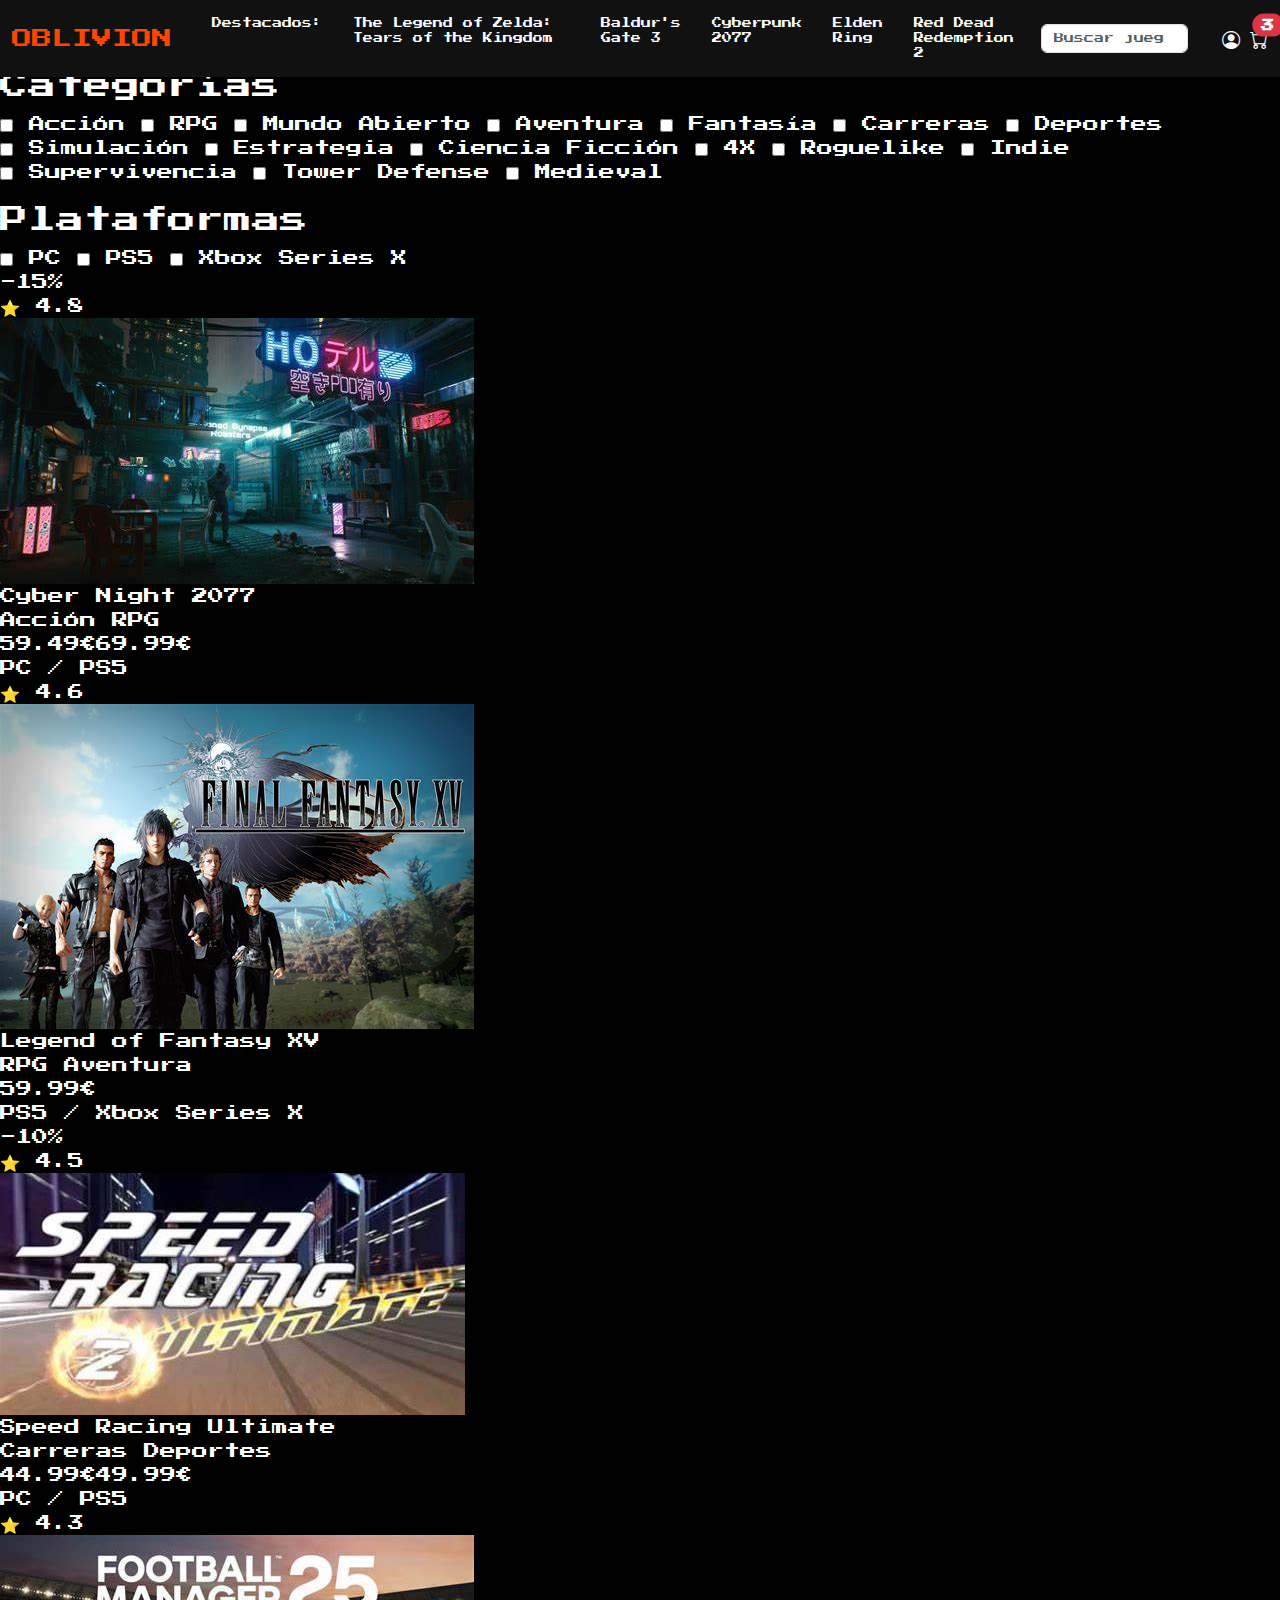
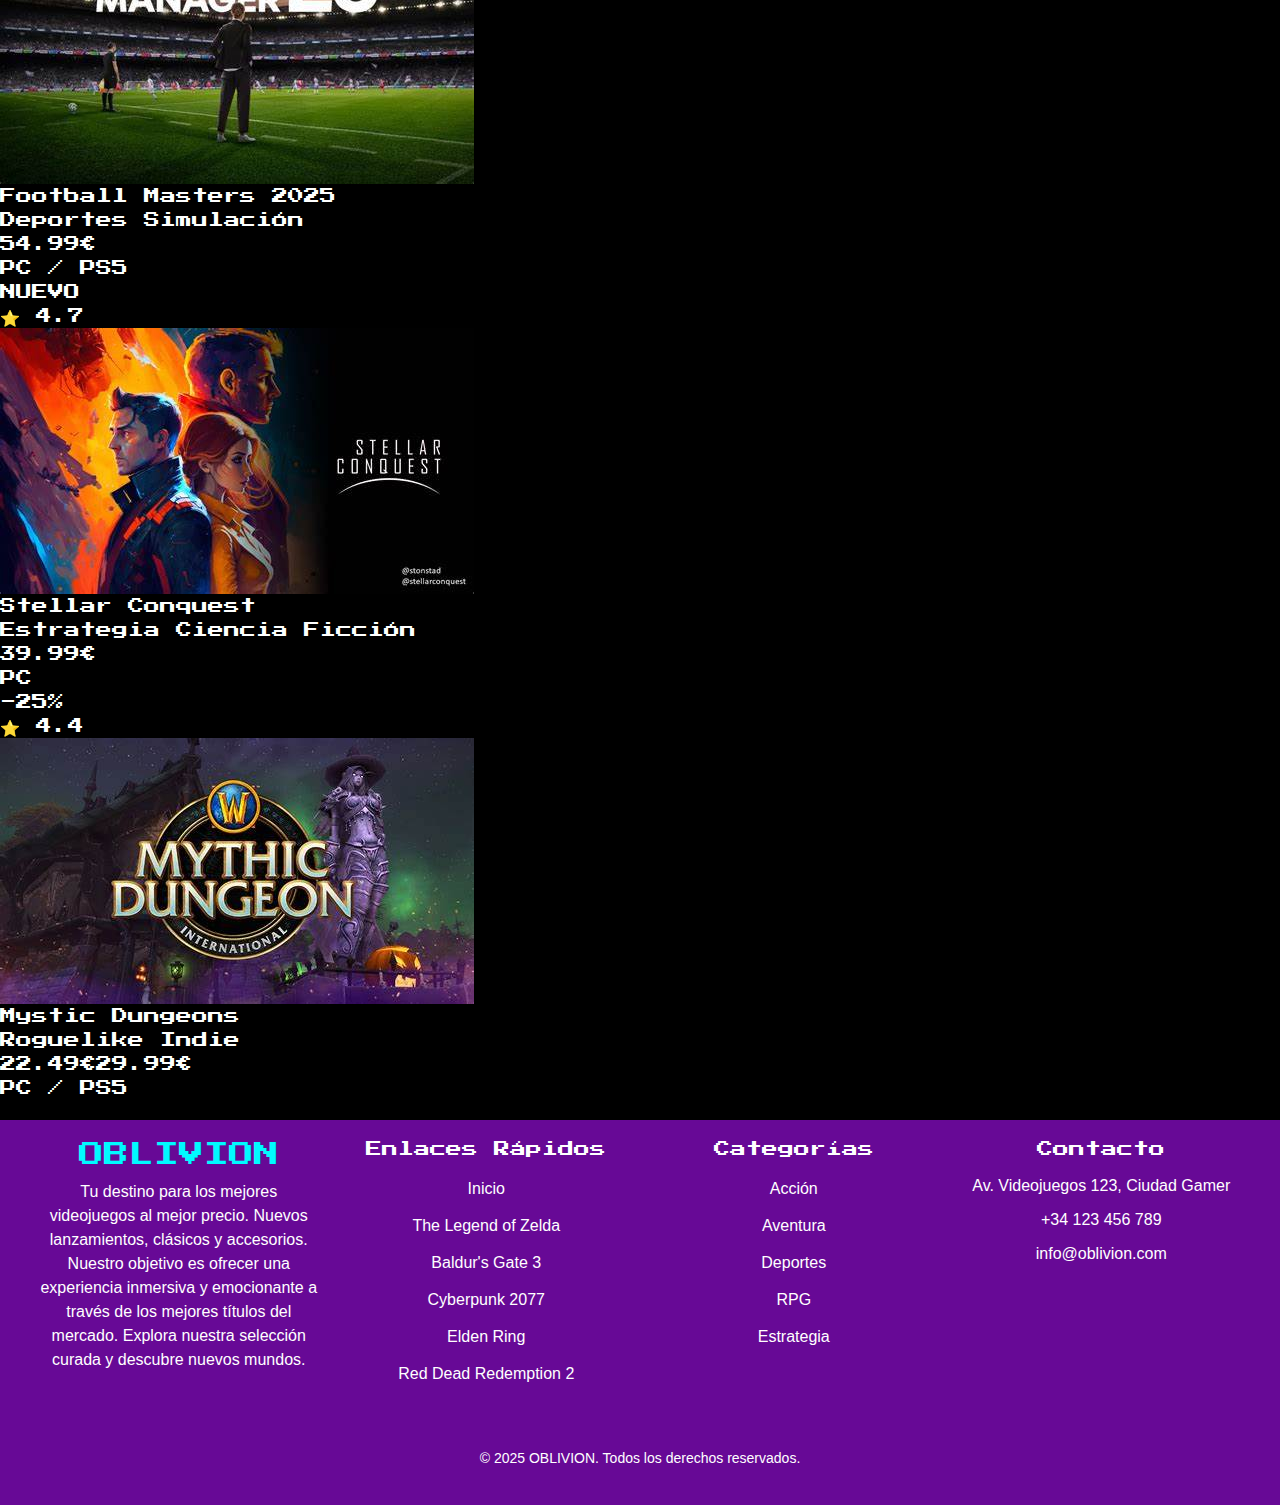
<file: html/catalogo/catalogo.html>
<!DOCTYPE html>
<html lang="en">
<head>
    <meta charset="UTF-8">
    <meta name="viewport" content="width=device-width, initial-scale=1.0">
    <title>Catálogo de Juegos</title>
    <link rel="icon" type="img/png" href="../../img/iconocatalogo.png">
    <!-- Bootstrap --> <link href="https://cdn.jsdelivr.net/npm/bootstrap@5.3.2/dist/css/bootstrap.min.css" rel="stylesheet">
    <!--Google Fonts--> <link href="https://fonts.googleapis.com/css2?family=Press+Start+2P&display=swap" rel="stylesheet">
    <!-- Enlace de CSS --> <link href="../../css/style.css" rel="stylesheet">
</head>
<body>
    <!-- Menú fijo que esta arriba del todo -->
    <nav class="navbar navbar-expand-lg navbar-dark fixed-top">
        <div class="container-fluid">
            <a class="navbar-brand" href="../../index.html"><span>OBLIVION</span></a>

        <!-- Botón movil -->
        <button class="navbar-toggler" type="button" data-bs-toggle="collapse" data-bs-target="#navbarContent">
          <span class="navbar-toggler-icon"></span>
        </button>

            <!-- Contenido del menú -->
        <div class="collapse navbar-collapse" id="navbarContent">
            <ul class="navbar-nav me-auto mb-2 mb-lg-0 ms-3">
                <li class="nav-item"><a class="nav-link">Destacados:</a></li>
                <li class="nav-item"><a class="nav-link" href="../../html/zelda.html">The Legend of Zelda: Tears of the Kingdom</a></li>
                <li class="nav-item"><a class="nav-link" href="../../html/baldur.html">Baldur's Gate 3</a></li>
                <li class="nav-item"><a class="nav-link" href="../../html/cyberpunk.html">Cyberpunk 2077</a></li>
                <li class="nav-item"><a class="nav-link" href="../../html/eldenring.html">Elden Ring</a></li>
                <li class="nav-item"><a class="nav-link" href="../../html/reddead.html">Red Dead Redemption 2</a></li>
            </ul>
  
            <!-- Barra de búsqueda -->
            <form class="d-flex me-3" role="search">
            <input class="form-control me-2" type="search" placeholder="Buscar juegos..." aria-label="Buscar">
            </form>
  
            <!-- Iconos -->
            <div class="d-flex">
                <a href="#" class="icon-btn"><i class="bi bi-person-circle"></i></a>
                <a href="#" class="icon-btn position-relative">
                    <i class="bi bi-cart"></i>
                    <span class="position-absolute top-0 start-100 translate-middle badge rounded-pill bg-danger">3</span>
            </a>
        </div>
      </div>
    </div>
  </nav>

  <header>Catálogo de Juegos</header> <!-- Encabezado de la página -->
  <div class="containerr">
    <aside class="sidebar">
      <h2>Filtros</h2> <!-- Título de la barra lateral -->
      <div class="filters">
        <h3>Categorías</h3>
        <label><input type="checkbox"> Acción</label>
        <label><input type="checkbox"> RPG</label>
        <label><input type="checkbox"> Mundo Abierto</label>
        <label><input type="checkbox"> Aventura</label>
        <label><input type="checkbox"> Fantasía</label>
        <label><input type="checkbox"> Carreras</label>
        <label><input type="checkbox"> Deportes</label>
        <label><input type="checkbox"> Simulación</label>
        <label><input type="checkbox"> Estrategia</label>
        <label><input type="checkbox"> Ciencia Ficción</label>
        <label><input type="checkbox"> 4X</label>
        <label><input type="checkbox"> Roguelike</label>
        <label><input type="checkbox"> Indie</label>
        <label><input type="checkbox"> Supervivencia</label>
        <label><input type="checkbox"> Tower Defense</label>
        <label><input type="checkbox"> Medieval</label>

        <h3 style="margin-top: 20px;">Plataformas</h3>
        <label><input type="checkbox"> PC</label>
        <label><input type="checkbox"> PS5</label>
        <label><input type="checkbox"> Xbox Series X</label>
      </div>
    </aside>

    <main class="main"> <!-- Contenedor principal -->
      <div class="game-card">
        <div class="discount">-15%</div>
        <div class="rating">⭐ 4.8</div> <!-- Calificación del juego -->
        <img src="../../img/cyber.png">
        <div class="game-info">
          <div class="title">Cyber Night 2077</div>
          <div class="tags">Acción RPG</div>
          <div><span class="price">59.49€</span><span class="old-price">69.99€</span></div>
          <div>PC / PS5</div>
        </div>
      </div>

      <div class="game-card">
        <div class="rating">⭐ 4.6</div>
        <img src="../../img/Legendofantasy.png">
        <div class="game-info">
          <div class="title">Legend of Fantasy XV</div>
          <div class="tags">RPG Aventura</div>
          <div class="price">59.99€</div>
          <div>PS5 / Xbox Series X</div>
        </div>
      </div>

      <div class="game-card">
        <div class="discount">-10%</div>
        <div class="rating">⭐ 4.5</div>
        <img src="../../img/speedracing.png" alt="">
        <div class="game-info">
          <div class="title">Speed Racing Ultimate</div>
          <div class="tags">Carreras Deportes</div>
          <div><span class="price">44.99€</span><span class="old-price">49.99€</span></div>
          <div>PC / PS5</div>
        </div>
      </div>

      <div class="game-card">
        <div class="rating">⭐ 4.3</div>
        <img src="../../img/footballmasters.png" alt="">
        <div class="game-info">
          <div class="title">Football Masters 2025</div>
          <div class="tags">Deportes Simulación</div>
          <div class="price">54.99€</div>
          <div>PC / PS5</div>
        </div>
      </div>

      <div class="game-card">
        <div class="nuevo">NUEVO</div>
        <div class="rating">⭐ 4.7</div>
        <img src="../../img/stellarconquest.png" alt="">
        <div class="game-info">
          <div class="title">Stellar Conquest</div>
          <div class="tags">Estrategia Ciencia Ficción</div>
          <div class="price">39.99€</div>
          <div>PC</div>
        </div>
      </div>

      <div class="game-card">
        <div class="discount">-25%</div>
        <div class="rating">⭐ 4.4</div>
        <img src="../../img/mysticdungeons.png" alt="">
        <div class="game-info">
          <div class="title">Mystic Dungeons</div>
          <div class="tags">Roguelike Indie</div>
          <div><span class="price">22.49€</span><span class="old-price">29.99€</span></div>
          <div>PC / PS5</div>
        </div>
      </div>
    </main>
  </div>

  <footer class="footer" style="background-color: rgb(103, 9, 150);">
    <div class="footer-container">
      <!-- Columna 1 -->
      <div class="footer-column">
        <h2 class="logo"><span class="oblivion">OBLIVION</span></h2>
        <p>Tu destino para los mejores videojuegos al mejor precio. Nuevos lanzamientos, 
          clásicos y accesorios. Nuestro objetivo es ofrecer una experiencia inmersiva y 
          emocionante a través de los mejores títulos del mercado. Explora nuestra selección 
          curada y descubre nuevos mundos.</p>
      </div>

      <!-- Columna 2 -->
      <div class="footer-column">
        <h3>Enlaces Rápidos</h3>
        <ul>
          <li><a href="../index.html">Inicio</a></li>
          <li><a href="../html/zelda.html">The Legend of Zelda</a></li>
          <li><a href="../html/baldur.html">Baldur's Gate 3</a></li>
          <li><a href="../html/cyberpunk.html">Cyberpunk 2077</a></li>
          <li><a href="../html/eldenring.html">Elden Ring</a></li>
          <li><a href="../html/reddead.html">Red Dead Redemption 2</a></li>
        </ul>
      </div>

      <!-- Columna 3 -->
      <div class="footer-column">
        <h3>Categorías</h3>
        <ul>
          <li><a href="#">Acción</a></li>
          <li><a href="#">Aventura</a></li>
          <li><a href="#">Deportes</a></li>
          <li><a href="#">RPG</a></li>
          <li><a href="#">Estrategia</a></li>
        </ul>
      </div>

      <!-- Columna 4 -->
      <div class="footer-column">
        <h3> Contacto </h3>
        <p> Av. Videojuegos 123, Ciudad Gamer</p>
        <p> +34 123 456 789</p>
        <p> info@oblivion.com</p>
      </div>
    </div>
    <hr>
    <div class="footer-bottom">
      <p class="letra">© 2025 OBLIVION. Todos los derechos reservados.</p>
    </div>
  </footer>

<!-- Bootstrap Icons --> <link href="https://cdn.jsdelivr.net/npm/bootstrap-icons@1.10.5/font/bootstrap-icons.css" rel="stylesheet">
</body>
</html>
</file>
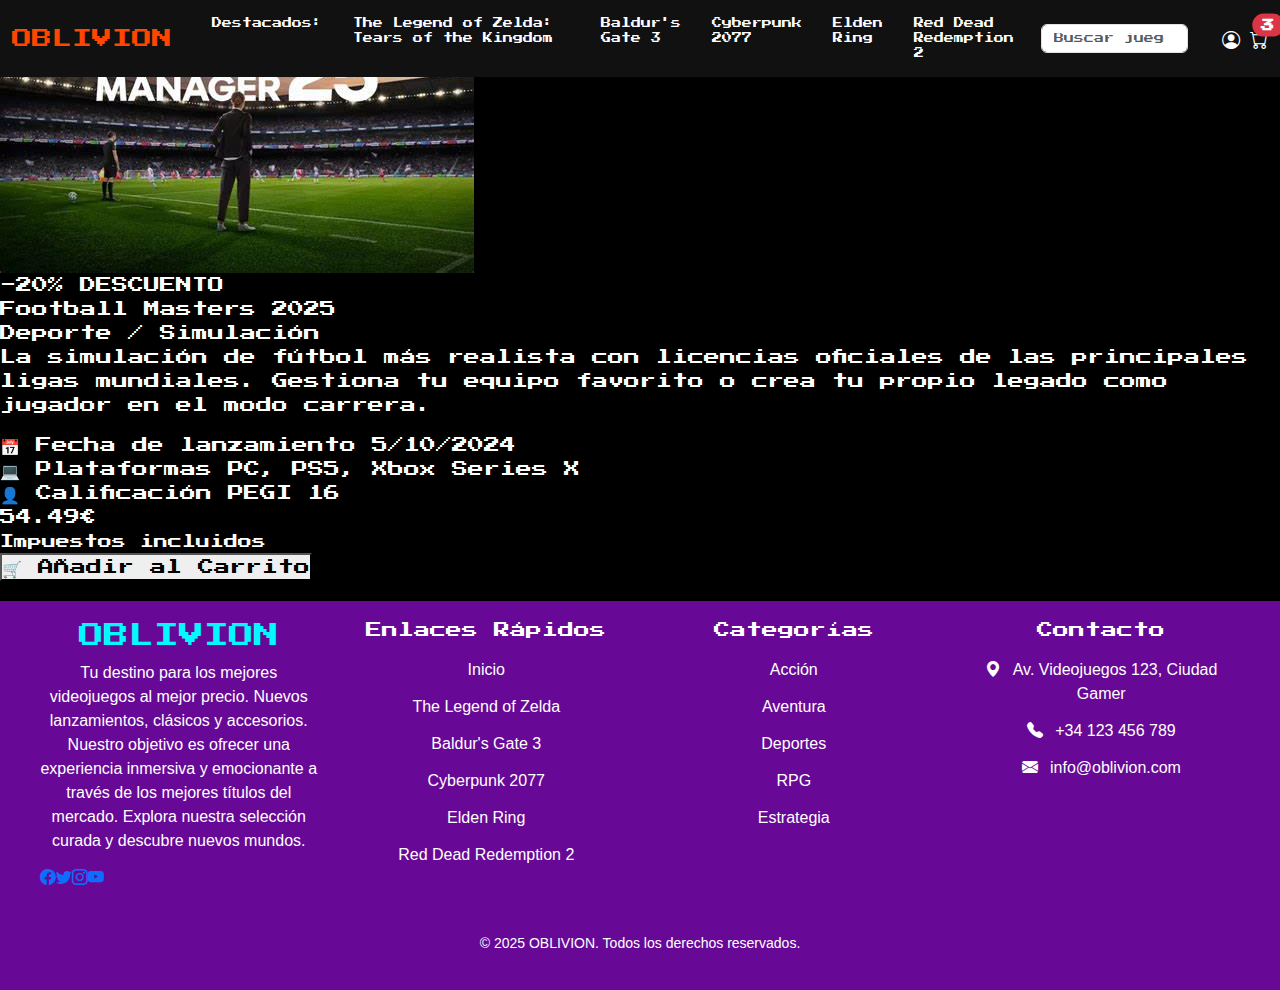
<file: html/catalogo/football.html>
<!DOCTYPE html>
<html lang="en">
<head>
    <meta charset="UTF-8">
    <meta name="viewport" content="width=device-width, initial-scale=1.0">
    <title>Football Masters 2025</title>
    <link rel="icon" type="img/png" href="../../img/iconofootball.png">
    <!-- Bootstrap --> <link href="https://cdn.jsdelivr.net/npm/bootstrap@5.3.2/dist/css/bootstrap.min.css" rel="stylesheet">
    <!--Google Fonts--> <link href="https://fonts.googleapis.com/css2?family=Press+Start+2P&display=swap" rel="stylesheet">
    <!-- Enlace de CSS --> <link href="../../css/style.css" rel="stylesheet">
</head>
<body>
    <!-- Menú fijo que esta arriba del todo -->
    <nav class="navbar navbar-expand-lg navbar-dark fixed-top">
        <div class="container-fluid">
            <a class="navbar-brand" href="../../index.html"><span>OBLIVION</span></a>

        <!-- Botón movil -->
        <button class="navbar-toggler" type="button" data-bs-toggle="collapse" data-bs-target="#navbarContent">
          <span class="navbar-toggler-icon"></span>
        </button>

            <!-- Contenido del menú -->
        <div class="collapse navbar-collapse" id="navbarContent">
            <ul class="navbar-nav me-auto mb-2 mb-lg-0 ms-3">
                <li class="nav-item"><a class="nav-link">Destacados:</a></li>
                <li class="nav-item"><a class="nav-link" href="../../html/zelda.html">The Legend of Zelda: Tears of the Kingdom</a></li>
                <li class="nav-item"><a class="nav-link" href="../../html/baldur.html">Baldur's Gate 3</a></li>
                <li class="nav-item"><a class="nav-link" href="../../html/cyberpunk.html">Cyberpunk 2077</a></li>
                <li class="nav-item"><a class="nav-link" href="../../html/eldenring.html">Elden Ring</a></li>
                <li class="nav-item"><a class="nav-link" href="../../html/reddead.html">Red Dead Redemption 2</a></li>
            </ul>
  
            <!-- Barra de búsqueda -->
            <form class="d-flex me-3" role="search">
            <input class="form-control me-2" type="search" placeholder="Buscar juegos..." aria-label="Buscar">
            </form>
  
            <!-- Iconos -->
            <div class="d-flex">
                <a href="#" class="icon-btn"><i class="bi bi-person-circle"></i></a>
                <a href="#" class="icon-btn position-relative">
                    <i class="bi bi-cart"></i>
                    <span class="position-absolute top-0 start-100 translate-middle badge rounded-pill bg-danger">3</span>
            </a>
        </div>
      </div>
    </div>
  </nav>

  <div class="first">
    <a href="../../html/catalogo/catalogo.html" class="backlink">← Volver al catálogo</a>

    <div class="another">
      <div class="gameimage">
        <img src="../../img/footballmasters.png" alt="Controlador de videojuego">
        <div class="discountt">-20% DESCUENTO</div>
      </div>

      <div class="gameinfo">
        <div>
          <div class="titlerating">
            <div class="title">Football Masters 2025</div>
          </div>

          <div class="tags">Deporte / Simulación </div>

          <p class="description">
            La simulación de fútbol más realista con licencias oficiales 
            de las principales ligas mundiales. Gestiona tu equipo 
            favorito o crea tu propio legado como jugador en el modo carrera.
          </p>

          <div class="infoo">
            <div class="box">
              <span>📅 Fecha de lanzamiento</span>
              5/10/2024
            </div>
            <div class="box">
              <span>💻 Plataformas</span>
              PC, PS5, Xbox Series X
            </div>
            <div class="box">
              <span>👤 Calificación</span>
              PEGI 16
            </div>
          </div>
        </div>

        <div class="precio">
          <div>
            <span class="prrice">54.49€</span>
            <br>
            <small>Impuestos incluidos</small>
          </div>
          <button class="add-button">🛒 Añadir al Carrito</button>
        </div>
      </div>
    </div>
  </div>

  <footer class="footer" style="background-color: rgb(103, 9, 150);">
    <div class="footer-container">
      <!-- Columna 1 -->
      <div class="footer-column">
        <h2 class="logo"><span class="oblivion">OBLIVION</span></h2>
        <p>Tu destino para los mejores videojuegos al mejor precio. Nuevos lanzamientos, 
          clásicos y accesorios. Nuestro objetivo es ofrecer una experiencia inmersiva y 
          emocionante a través de los mejores títulos del mercado. Explora nuestra selección 
          curada y descubre nuevos mundos.</p>
          <div class="d-flex social-icons">
            <a href="https://www.facebook.com/"><i class="bi bi-facebook"></i></a>
            <a href="https://x.com/"><i class="bi bi-twitter"></i></a>
            <a href="https://www.instagram.com/"><i class="bi bi-instagram"></i></a>
            <a href="https://www.youtube.com/" target="_blank"><i class="bi bi-youtube"></i></a>
          </div>
      </div>

      <!-- Columna 2 -->
      <div class="footer-column">
        <h3>Enlaces Rápidos</h3>
        <ul>
          <li><a href="../index.html">Inicio</a></li>
          <li><a href="../html/zelda.html">The Legend of Zelda</a></li>
          <li><a href="../html/baldur.html">Baldur's Gate 3</a></li>
          <li><a href="../html/cyberpunk.html">Cyberpunk 2077</a></li>
          <li><a href="../html/eldenring.html">Elden Ring</a></li>
          <li><a href="../html/reddead.html">Red Dead Redemption 2</a></li>
        </ul>
      </div>

      <!-- Columna 3 -->
      <div class="footer-column">
        <h3>Categorías</h3>
        <ul>
          <li><a href="../catalogo/catalogo.html">Acción</a></li>
          <li><a href="../catalogo/catalogo.html">Aventura</a></li>
          <li><a href="../catalogo/catalogo.html">Deportes</a></li>
          <li><a href="../catalogo/catalogo.html">RPG</a></li>
          <li><a href="../catalogo/catalogo.html">Estrategia</a></li>
        </ul>
      </div>

      <!-- Columna 4 -->
      <div class="footer-column">
        <h3> Contacto </h3>
        <p><i class="bi bi-geo-alt-fill me-2"></i> Av. Videojuegos 123, Ciudad Gamer</p>
        <p><i class="bi bi-telephone-fill me-2"></i> +34 123 456 789</p>
        <p><i class="bi bi-envelope-fill me-2"></i> info@oblivion.com</p>
      </div>
    </div>
    <hr>
    <div class="footer-bottom">
      <p class="letra">© 2025 OBLIVION. Todos los derechos reservados.</p>
    </div>
  </footer>

<!-- Bootstrap Icons del menu --> <link href="https://cdn.jsdelivr.net/npm/bootstrap-icons@1.10.5/font/bootstrap-icons.css" rel="stylesheet">
</body>
</html>
</file>
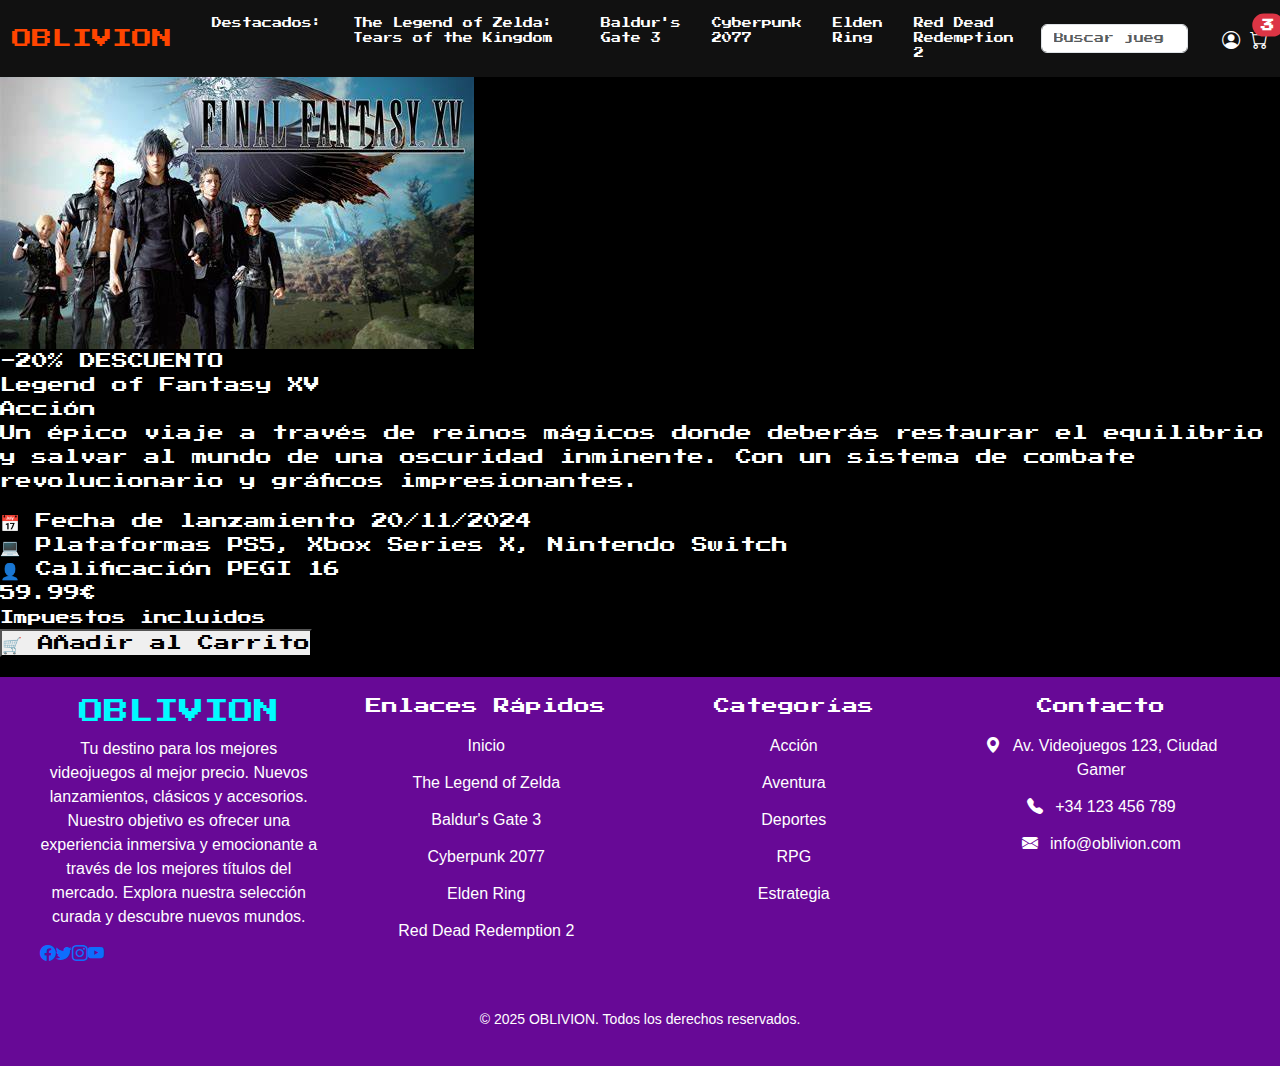
<file: html/catalogo/leyendoffantasy.html>
<!DOCTYPE html>
<html lang="en">
<head>
    <meta charset="UTF-8">
    <meta name="viewport" content="width=device-width, initial-scale=1.0">
    <title>Legend of Fantasy XV</title>
    <link rel="icon" type="img/png" href="../../img/leyend.png">
    <!-- Bootstrap --> <link href="https://cdn.jsdelivr.net/npm/bootstrap@5.3.2/dist/css/bootstrap.min.css" rel="stylesheet">
    <!--Google Fonts--> <link href="https://fonts.googleapis.com/css2?family=Press+Start+2P&display=swap" rel="stylesheet">
    <!-- Enlace de CSS --> <link href="../../css/style.css" rel="stylesheet">
</head>
<body>
    <!-- Menú fijo que esta arriba del todo -->
    <nav class="navbar navbar-expand-lg navbar-dark fixed-top">
        <div class="container-fluid">
            <a class="navbar-brand" href="../../index.html"><span>OBLIVION</span></a>

        <!-- Botón movil -->
        <button class="navbar-toggler" type="button" data-bs-toggle="collapse" data-bs-target="#navbarContent">
          <span class="navbar-toggler-icon"></span>
        </button>

            <!-- Contenido del menú -->
        <div class="collapse navbar-collapse" id="navbarContent">
            <ul class="navbar-nav me-auto mb-2 mb-lg-0 ms-3">
                <li class="nav-item"><a class="nav-link">Destacados:</a></li>
                <li class="nav-item"><a class="nav-link" href="../../html/zelda.html">The Legend of Zelda: Tears of the Kingdom</a></li>
                <li class="nav-item"><a class="nav-link" href="../../html/baldur.html">Baldur's Gate 3</a></li>
                <li class="nav-item"><a class="nav-link" href="../../html/cyberpunk.html">Cyberpunk 2077</a></li>
                <li class="nav-item"><a class="nav-link" href="../../html/eldenring.html">Elden Ring</a></li>
                <li class="nav-item"><a class="nav-link" href="../../html/reddead.html">Red Dead Redemption 2</a></li>
            </ul>
  
            <!-- Barra de búsqueda -->
            <form class="d-flex me-3" role="search">
            <input class="form-control me-2" type="search" placeholder="Buscar juegos..." aria-label="Buscar">
            </form>
  
            <!-- Iconos -->
            <div class="d-flex">
                <a href="#" class="icon-btn"><i class="bi bi-person-circle"></i></a>
                <a href="#" class="icon-btn position-relative">
                    <i class="bi bi-cart"></i>
                    <span class="position-absolute top-0 start-100 translate-middle badge rounded-pill bg-danger">3</span>
            </a>
        </div>
      </div>
    </div>
  </nav>

  <div class="first">
    <a href="../../html/catalogo/catalogo.html" class="backlink">← Volver al catálogo</a>

    <div class="another">
      <div class="gameimage">
        <img src="../../img/Legendofantasy.png" alt="Controlador de videojuego">
        <div class="discountt">-20% DESCUENTO</div>
      </div>

      <div class="gameinfo">
        <div>
          <div class="titlerating">
            <div class="title">Legend of Fantasy XV</div>
          </div>

          <div class="tags">Acción</div>

          <p class="description">
            Un épico viaje a través de reinos mágicos donde deberás
            restaurar el equilibrio y salvar al mundo de una oscuridad
            inminente. Con un sistema de combate revolucionario y gráficos impresionantes.
          </p>

          <div class="infoo">
            <div class="box">
              <span>📅 Fecha de lanzamiento</span>
              20/11/2024
            </div>
            <div class="box">
              <span>💻 Plataformas</span>
              PS5, Xbox Series X, Nintendo Switch
            </div>
            <div class="box">
              <span>👤 Calificación</span>
              PEGI 16
            </div>
          </div>
        </div>

        <div class="precio">
          <div>
            <span class="prrice">59.99€</span>
            <br>
            <small>Impuestos incluidos</small>
          </div>
          <button class="add-button">🛒 Añadir al Carrito</button>
        </div>
      </div>
    </div>
  </div>

  <footer class="footer" style="background-color: rgb(103, 9, 150);">
    <div class="footer-container">
      <!-- Columna 1 -->
      <div class="footer-column">
        <h2 class="logo"><span class="oblivion">OBLIVION</span></h2>
        <p>Tu destino para los mejores videojuegos al mejor precio. Nuevos lanzamientos, 
          clásicos y accesorios. Nuestro objetivo es ofrecer una experiencia inmersiva y 
          emocionante a través de los mejores títulos del mercado. Explora nuestra selección 
          curada y descubre nuevos mundos.</p>
          <div class="d-flex social-icons">
            <a href="https://www.facebook.com/"><i class="bi bi-facebook"></i></a>
            <a href="https://x.com/"><i class="bi bi-twitter"></i></a>
            <a href="https://www.instagram.com/"><i class="bi bi-instagram"></i></a>
            <a href="https://www.youtube.com/" target="_blank"><i class="bi bi-youtube"></i></a>
          </div>
      </div>

      <!-- Columna 2 -->
      <div class="footer-column">
        <h3>Enlaces Rápidos</h3>
        <ul>
          <li><a href="../index.html">Inicio</a></li>
          <li><a href="../html/zelda.html">The Legend of Zelda</a></li>
          <li><a href="../html/baldur.html">Baldur's Gate 3</a></li>
          <li><a href="../html/cyberpunk.html">Cyberpunk 2077</a></li>
          <li><a href="../html/eldenring.html">Elden Ring</a></li>
          <li><a href="../html/reddead.html">Red Dead Redemption 2</a></li>
        </ul>
      </div>

      <!-- Columna 3 -->
      <div class="footer-column">
        <h3>Categorías</h3>
        <ul>
          <li><a href="../catalogo/catalogo.html">Acción</a></li>
          <li><a href="../catalogo/catalogo.html">Aventura</a></li>
          <li><a href="../catalogo/catalogo.html">Deportes</a></li>
          <li><a href="../catalogo/catalogo.html">RPG</a></li>
          <li><a href="../catalogo/catalogo.html">Estrategia</a></li>
        </ul>
      </div>

      <!-- Columna 4 -->
      <div class="footer-column">
        <h3> Contacto </h3>
        <p><i class="bi bi-geo-alt-fill me-2"></i> Av. Videojuegos 123, Ciudad Gamer</p>
        <p><i class="bi bi-telephone-fill me-2"></i> +34 123 456 789</p>
        <p><i class="bi bi-envelope-fill me-2"></i> info@oblivion.com</p>
      </div>
    </div>
    <hr>
    <div class="footer-bottom">
      <p class="letra">© 2025 OBLIVION. Todos los derechos reservados.</p>
    </div>
  </footer>

<!-- Bootstrap Icons del menu --> <link href="https://cdn.jsdelivr.net/npm/bootstrap-icons@1.10.5/font/bootstrap-icons.css" rel="stylesheet">
</body>
</html>
</file>
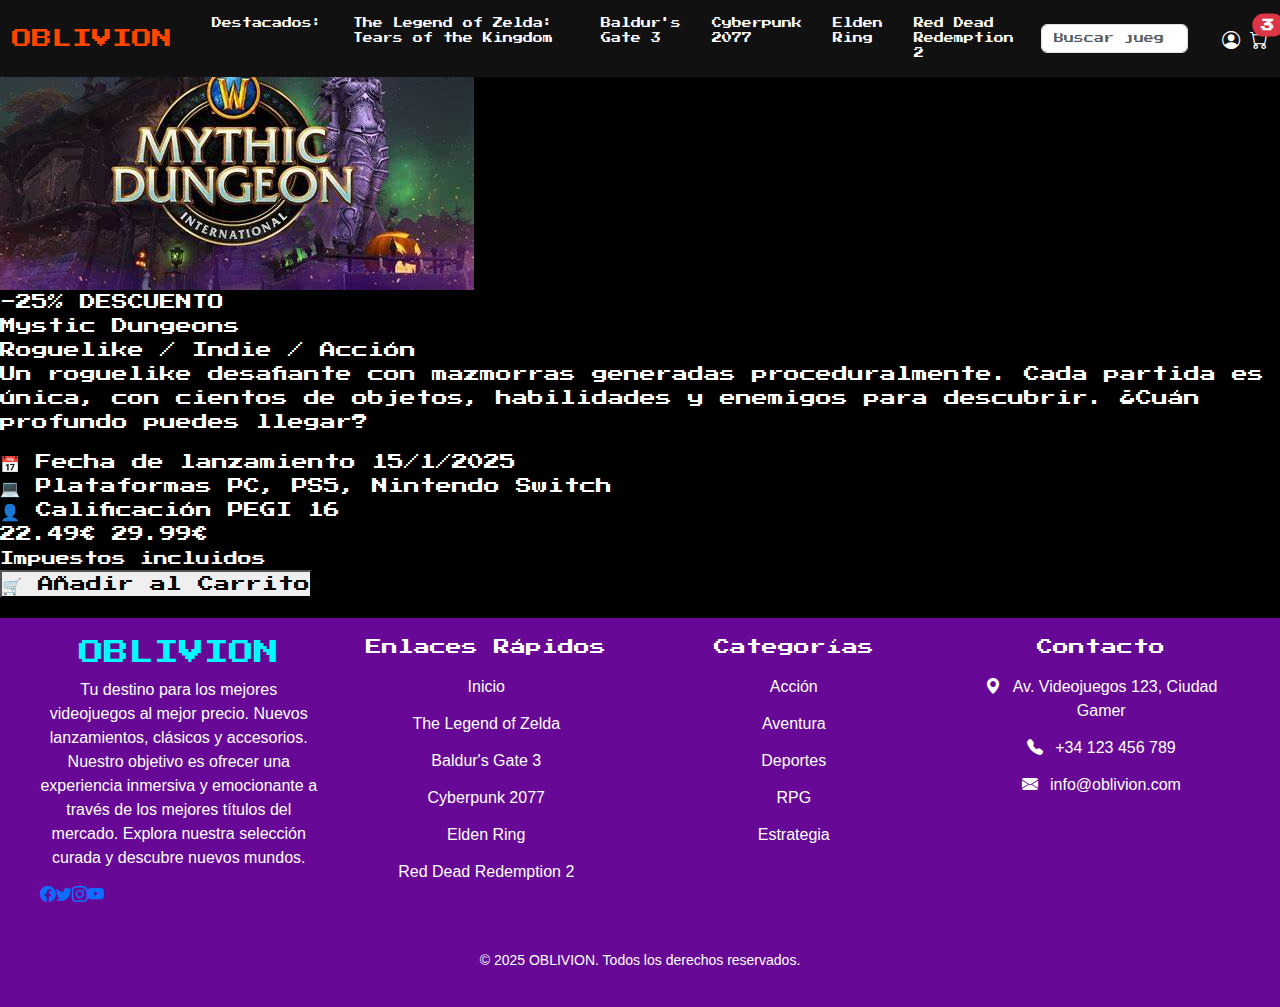
<file: html/catalogo/mystic.html>
<!DOCTYPE html>
<html lang="en">
<head>
    <meta charset="UTF-8">
    <meta name="viewport" content="width=device-width, initial-scale=1.0">
    <title>Catálogo de Juegos</title>
    <link rel="icon" type="img/png" href="../../img/iconoMysticDungeons.png">
    <!-- Bootstrap --> <link href="https://cdn.jsdelivr.net/npm/bootstrap@5.3.2/dist/css/bootstrap.min.css" rel="stylesheet">
    <!--Google Fonts--> <link href="https://fonts.googleapis.com/css2?family=Press+Start+2P&display=swap" rel="stylesheet">
    <!-- Enlace de CSS --> <link href="../../css/style.css" rel="stylesheet">
</head>
<body>
    <!-- Menú fijo que esta arriba del todo -->
    <nav class="navbar navbar-expand-lg navbar-dark fixed-top">
        <div class="container-fluid">
            <a class="navbar-brand" href="../../index.html"><span>OBLIVION</span></a>

        <!-- Botón movil -->
        <button class="navbar-toggler" type="button" data-bs-toggle="collapse" data-bs-target="#navbarContent">
          <span class="navbar-toggler-icon"></span>
        </button>

            <!-- Contenido del menú -->
        <div class="collapse navbar-collapse" id="navbarContent">
            <ul class="navbar-nav me-auto mb-2 mb-lg-0 ms-3">
                <li class="nav-item"><a class="nav-link">Destacados:</a></li>
                <li class="nav-item"><a class="nav-link" href="../../html/zelda.html">The Legend of Zelda: Tears of the Kingdom</a></li>
                <li class="nav-item"><a class="nav-link" href="../../html/baldur.html">Baldur's Gate 3</a></li>
                <li class="nav-item"><a class="nav-link" href="../../html/cyberpunk.html">Cyberpunk 2077</a></li>
                <li class="nav-item"><a class="nav-link" href="../../html/eldenring.html">Elden Ring</a></li>
                <li class="nav-item"><a class="nav-link" href="../../html/reddead.html">Red Dead Redemption 2</a></li>
            </ul>
  
            <!-- Barra de búsqueda -->
            <form class="d-flex me-3" role="search">
            <input class="form-control me-2" type="search" placeholder="Buscar juegos..." aria-label="Buscar">
            </form>
  
            <!-- Iconos -->
            <div class="d-flex">
                <a href="#" class="icon-btn"><i class="bi bi-person-circle"></i></a>
                <a href="#" class="icon-btn position-relative">
                    <i class="bi bi-cart"></i>
                    <span class="position-absolute top-0 start-100 translate-middle badge rounded-pill bg-danger">3</span>
            </a>
        </div>
      </div>
    </div>
  </nav>

  <div class="first">
    <a href="../../html/catalogo/catalogo.html" class="backlink">← Volver al catálogo</a>

    <div class="another">
      <div class="gameimage">
        <img src="../../img/mysticdungeons.png" alt="Controlador de videojuego">
        <div class="discountt">-25% DESCUENTO</div>
      </div>

      <div class="gameinfo">
        <div>
          <div class="titlerating">
            <div class="title">Mystic Dungeons</div>
          </div>

          <div class="tags">Roguelike / Indie / Acción</div>

          <p class="description">
            Un roguelike desafiante con mazmorras generadas proceduralmente. 
            Cada partida es única, con cientos de objetos, habilidades y enemigos 
            para descubrir. ¿Cuán profundo puedes llegar?
          </p>

          <div class="infoo">
            <div class="box">
              <span>📅 Fecha de lanzamiento</span>
              15/1/2025
            </div>
            <div class="box">
              <span>💻 Plataformas</span>
              PC, PS5, Nintendo Switch
            </div>
            <div class="box">
              <span>👤 Calificación</span>
              PEGI 16
            </div>
          </div>
        </div>

        <div class="precio">
          <div>
            <span class="prrice">22.49€</span>
            <span class="otro">29.99€</span><br>
            <small>Impuestos incluidos</small>
          </div>
          <button class="add-button">🛒 Añadir al Carrito</button>
        </div>
      </div>
    </div>
  </div>

  <footer class="footer" style="background-color: rgb(103, 9, 150);">
    <div class="footer-container">
      <!-- Columna 1 -->
      <div class="footer-column">
        <h2 class="logo"><span class="oblivion">OBLIVION</span></h2>
        <p>Tu destino para los mejores videojuegos al mejor precio. Nuevos lanzamientos, 
          clásicos y accesorios. Nuestro objetivo es ofrecer una experiencia inmersiva y 
          emocionante a través de los mejores títulos del mercado. Explora nuestra selección 
          curada y descubre nuevos mundos.</p>
          <div class="d-flex social-icons">
            <a href="https://www.facebook.com/"><i class="bi bi-facebook"></i></a>
            <a href="https://x.com/"><i class="bi bi-twitter"></i></a>
            <a href="https://www.instagram.com/"><i class="bi bi-instagram"></i></a>
            <a href="https://www.youtube.com/" target="_blank"><i class="bi bi-youtube"></i></a>
          </div>
      </div>

      <!-- Columna 2 -->
      <div class="footer-column">
        <h3>Enlaces Rápidos</h3>
        <ul>
          <li><a href="../index.html">Inicio</a></li>
          <li><a href="../html/zelda.html">The Legend of Zelda</a></li>
          <li><a href="../html/baldur.html">Baldur's Gate 3</a></li>
          <li><a href="../html/cyberpunk.html">Cyberpunk 2077</a></li>
          <li><a href="../html/eldenring.html">Elden Ring</a></li>
          <li><a href="../html/reddead.html">Red Dead Redemption 2</a></li>
        </ul>
      </div>

      <!-- Columna 3 -->
      <div class="footer-column">
        <h3>Categorías</h3>
        <ul>
          <li><a href="../catalogo/catalogo.html">Acción</a></li>
          <li><a href="../catalogo/catalogo.html">Aventura</a></li>
          <li><a href="../catalogo/catalogo.html">Deportes</a></li>
          <li><a href="../catalogo/catalogo.html">RPG</a></li>
          <li><a href="../catalogo/catalogo.html">Estrategia</a></li>
        </ul>
      </div>

      <!-- Columna 4 -->
      <div class="footer-column">
        <h3> Contacto </h3>
        <p><i class="bi bi-geo-alt-fill me-2"></i> Av. Videojuegos 123, Ciudad Gamer</p>
        <p><i class="bi bi-telephone-fill me-2"></i> +34 123 456 789</p>
        <p><i class="bi bi-envelope-fill me-2"></i> info@oblivion.com</p>
      </div>
    </div>
    <hr>
    <div class="footer-bottom">
      <p class="letra">© 2025 OBLIVION. Todos los derechos reservados.</p>
    </div>
  </footer>

<!-- Bootstrap Icons del menu --> <link href="https://cdn.jsdelivr.net/npm/bootstrap-icons@1.10.5/font/bootstrap-icons.css" rel="stylesheet">
</body>
</html>
</file>
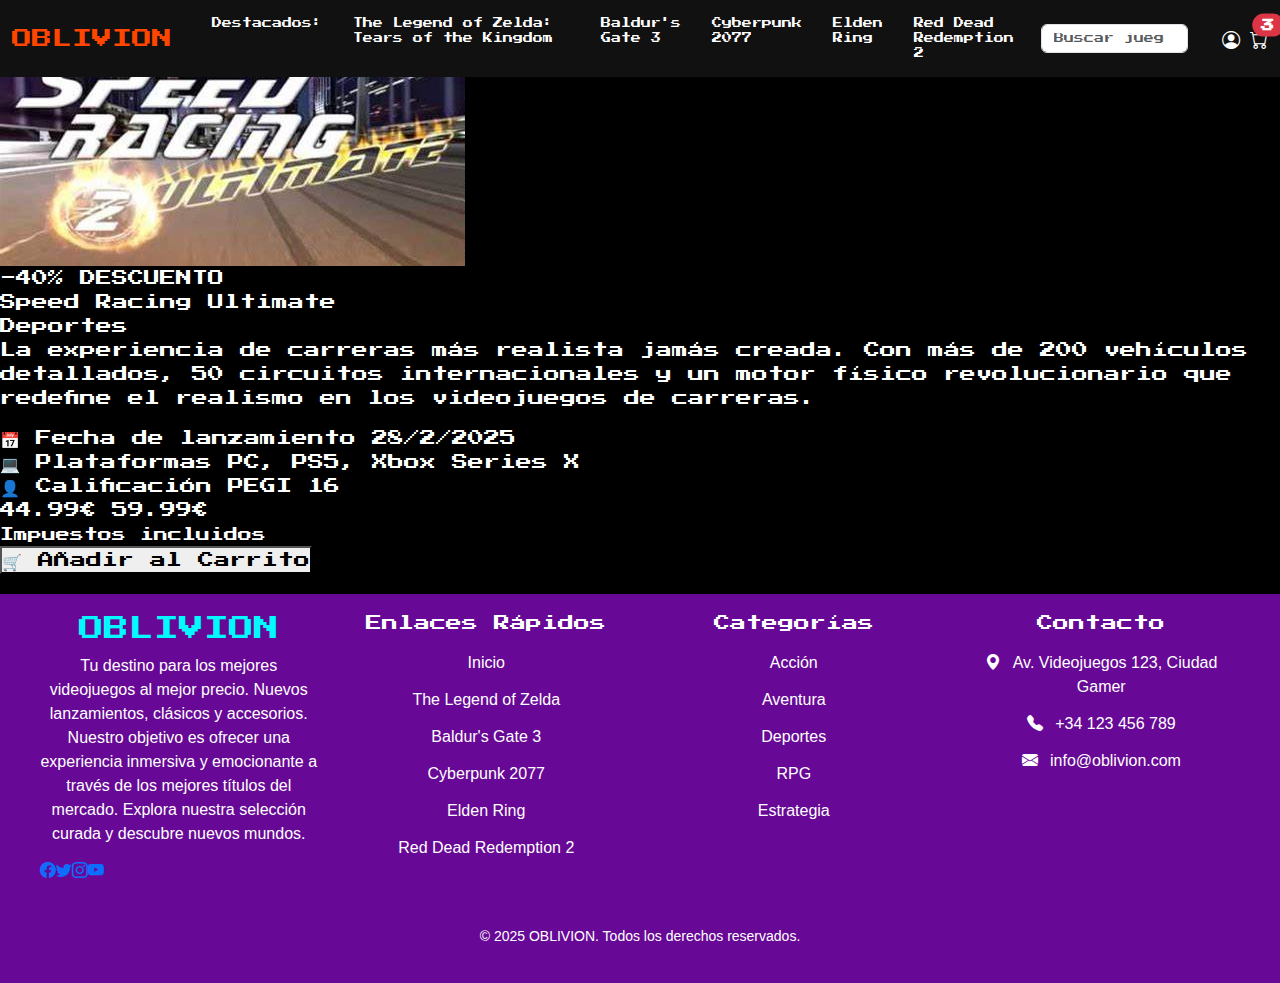
<file: html/catalogo/speedracing.html>
<!DOCTYPE html>
<html lang="en">
<head>
    <meta charset="UTF-8">
    <meta name="viewport" content="width=device-width, initial-scale=1.0">
    <title>Speed Racing Ultimate</title>
    <link rel="icon" type="img/png" href="../../img/iconospeedracing.png">
    <!-- Bootstrap --> <link href="https://cdn.jsdelivr.net/npm/bootstrap@5.3.2/dist/css/bootstrap.min.css" rel="stylesheet">
    <!--Google Fonts--> <link href="https://fonts.googleapis.com/css2?family=Press+Start+2P&display=swap" rel="stylesheet">
    <!-- Enlace de CSS --> <link href="../../css/style.css" rel="stylesheet">
</head>
<body>
    <!-- Menú fijo que esta arriba del todo -->
    <nav class="navbar navbar-expand-lg navbar-dark fixed-top">
        <div class="container-fluid">
            <a class="navbar-brand" href="../../index.html"><span>OBLIVION</span></a>

        <!-- Botón movil -->
        <button class="navbar-toggler" type="button" data-bs-toggle="collapse" data-bs-target="#navbarContent">
          <span class="navbar-toggler-icon"></span>
        </button>

            <!-- Contenido del menú -->
        <div class="collapse navbar-collapse" id="navbarContent">
            <ul class="navbar-nav me-auto mb-2 mb-lg-0 ms-3">
                <li class="nav-item"><a class="nav-link">Destacados:</a></li>
                <li class="nav-item"><a class="nav-link" href="../../html/zelda.html">The Legend of Zelda: Tears of the Kingdom</a></li>
                <li class="nav-item"><a class="nav-link" href="../../html/baldur.html">Baldur's Gate 3</a></li>
                <li class="nav-item"><a class="nav-link" href="../../html/cyberpunk.html">Cyberpunk 2077</a></li>
                <li class="nav-item"><a class="nav-link" href="../../html/eldenring.html">Elden Ring</a></li>
                <li class="nav-item"><a class="nav-link" href="../../html/reddead.html">Red Dead Redemption 2</a></li>
            </ul>
  
            <!-- Barra de búsqueda -->
            <form class="d-flex me-3" role="search">
            <input class="form-control me-2" type="search" placeholder="Buscar juegos..." aria-label="Buscar">
            </form>
  
            <!-- Iconos -->
            <div class="d-flex">
                <a href="#" class="icon-btn"><i class="bi bi-person-circle"></i></a>
                <a href="#" class="icon-btn position-relative">
                    <i class="bi bi-cart"></i>
                    <span class="position-absolute top-0 start-100 translate-middle badge rounded-pill bg-danger">3</span>
            </a>
        </div>
      </div>
    </div>
  </nav>

  <div class="first">
    <a href="../../html/catalogo/catalogo.html" class="backlink">← Volver al catálogo</a>

    <div class="another">
      <div class="gameimage">
        <img src="../../img/speedracing.png" alt="Controlador de videojuego">
        <div class="discountt">-40% DESCUENTO</div>
      </div>

      <div class="gameinfo">
        <div>
          <div class="titlerating">
            <div class="title">Speed Racing Ultimate</div>
          </div>

          <div class="tags">Deportes</div>

          <p class="description">
            La experiencia de carreras más realista jamás creada. 
            Con más de 200 vehículos detallados, 50 circuitos internacionales 
            y un motor físico revolucionario que redefine el realismo en los videojuegos de carreras.
          </p>

          <div class="infoo">
            <div class="box">
              <span>📅 Fecha de lanzamiento</span>
              28/2/2025
            </div>
            <div class="box">
              <span>💻 Plataformas</span>
              PC, PS5, Xbox Series X
            </div>
            <div class="box">
              <span>👤 Calificación</span>
              PEGI 16
            </div>
          </div>
        </div>

        <div class="precio">
          <div>
            <span class="prrice">44.99€</span>
            <span class="otro">59.99€</span><br>
            <small>Impuestos incluidos</small>
          </div>
          <button class="add-button">🛒 Añadir al Carrito</button>
        </div>
      </div>
    </div>
  </div>

  <footer class="footer" style="background-color: rgb(103, 9, 150);">
    <div class="footer-container">
      <!-- Columna 1 -->
      <div class="footer-column">
        <h2 class="logo"><span class="oblivion">OBLIVION</span></h2>
        <p>Tu destino para los mejores videojuegos al mejor precio. Nuevos lanzamientos, 
          clásicos y accesorios. Nuestro objetivo es ofrecer una experiencia inmersiva y 
          emocionante a través de los mejores títulos del mercado. Explora nuestra selección 
          curada y descubre nuevos mundos.</p>
          <div class="d-flex social-icons">
            <a href="https://www.facebook.com/"><i class="bi bi-facebook"></i></a>
            <a href="https://x.com/"><i class="bi bi-twitter"></i></a>
            <a href="https://www.instagram.com/"><i class="bi bi-instagram"></i></a>
            <a href="https://www.youtube.com/" target="_blank"><i class="bi bi-youtube"></i></a>
          </div>
      </div>

      <!-- Columna 2 -->
      <div class="footer-column">
        <h3>Enlaces Rápidos</h3>
        <ul>
          <li><a href="../index.html">Inicio</a></li>
          <li><a href="../html/zelda.html">The Legend of Zelda</a></li>
          <li><a href="../html/baldur.html">Baldur's Gate 3</a></li>
          <li><a href="../html/cyberpunk.html">Cyberpunk 2077</a></li>
          <li><a href="../html/eldenring.html">Elden Ring</a></li>
          <li><a href="../html/reddead.html">Red Dead Redemption 2</a></li>
        </ul>
      </div>

      <!-- Columna 3 -->
      <div class="footer-column">
        <h3>Categorías</h3>
        <ul>
          <li><a href="../catalogo/catalogo.html">Acción</a></li>
          <li><a href="../catalogo/catalogo.html">Aventura</a></li>
          <li><a href="../catalogo/catalogo.html">Deportes</a></li>
          <li><a href="../catalogo/catalogo.html">RPG</a></li>
          <li><a href="../catalogo/catalogo.html">Estrategia</a></li>
        </ul>
      </div>

      <!-- Columna 4 -->
      <div class="footer-column">
        <h3> Contacto </h3>
        <p><i class="bi bi-geo-alt-fill me-2"></i> Av. Videojuegos 123, Ciudad Gamer</p>
        <p><i class="bi bi-telephone-fill me-2"></i> +34 123 456 789</p>
        <p><i class="bi bi-envelope-fill me-2"></i> info@oblivion.com</p>
      </div>
    </div>
    <hr>
    <div class="footer-bottom">
      <p class="letra">© 2025 OBLIVION. Todos los derechos reservados.</p>
    </div>
  </footer>

<!-- Bootstrap Icons del menu --> <link href="https://cdn.jsdelivr.net/npm/bootstrap-icons@1.10.5/font/bootstrap-icons.css" rel="stylesheet">
</body>
</html>
</file>
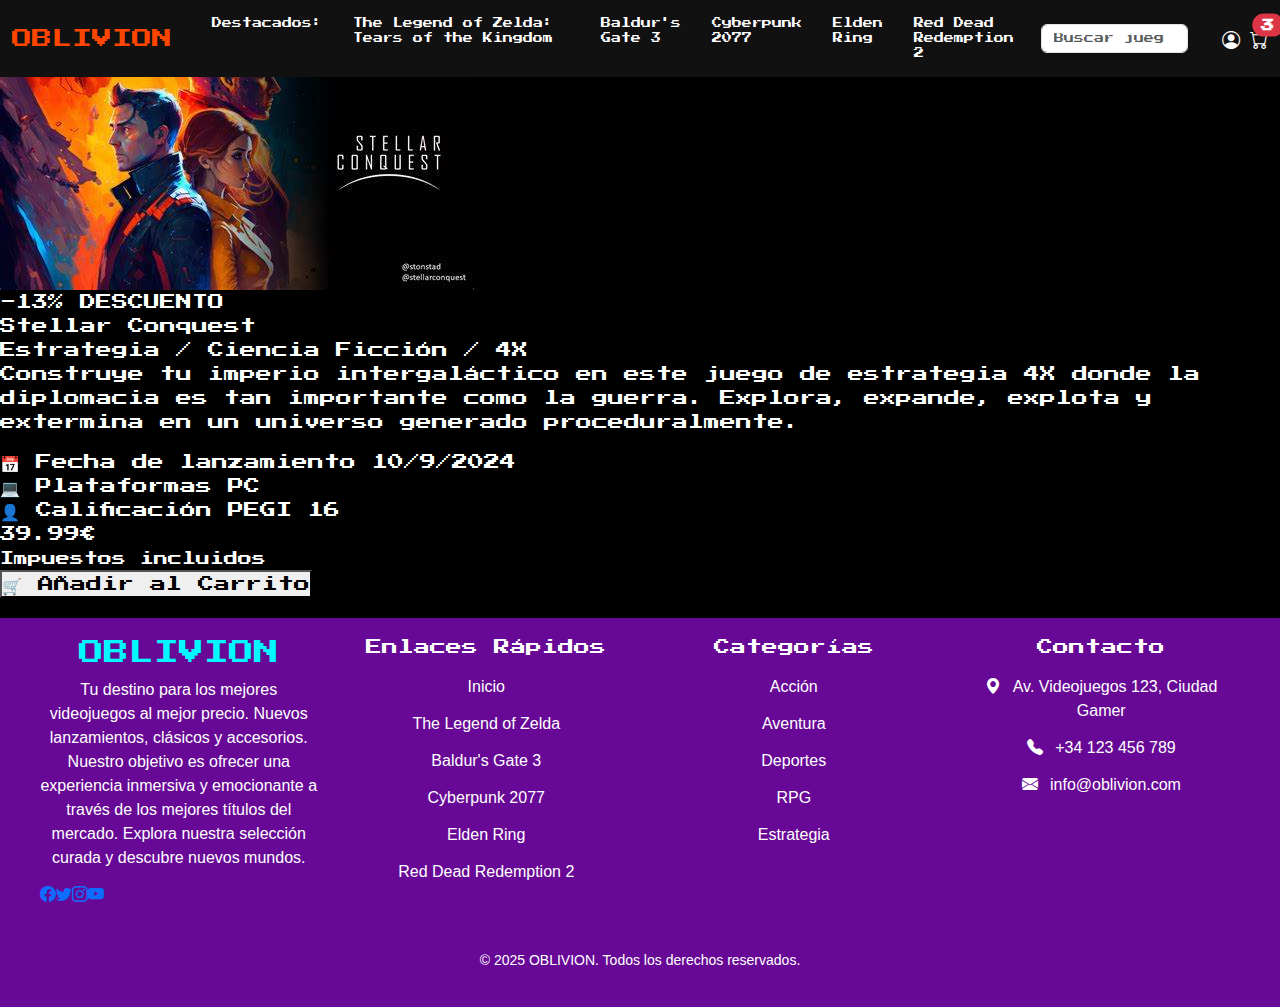
<file: html/catalogo/stellar.html>
<!DOCTYPE html>
<html lang="en">
<head>
    <meta charset="UTF-8">
    <meta name="viewport" content="width=device-width, initial-scale=1.0">
    <title>Catálogo de Juegos</title>
    <link rel="icon" type="img/png" href="../../img/iconostellarconquest.png">
    <!-- Bootstrap --> <link href="https://cdn.jsdelivr.net/npm/bootstrap@5.3.2/dist/css/bootstrap.min.css" rel="stylesheet">
    <!--Google Fonts--> <link href="https://fonts.googleapis.com/css2?family=Press+Start+2P&display=swap" rel="stylesheet">
    <!-- Enlace de CSS --> <link href="../../css/style.css" rel="stylesheet">
</head>
<body>
    <!-- Menú fijo que esta arriba del todo -->
    <nav class="navbar navbar-expand-lg navbar-dark fixed-top">
        <div class="container-fluid">
            <a class="navbar-brand" href="../../index.html"><span>OBLIVION</span></a>

        <!-- Botón movil -->
        <button class="navbar-toggler" type="button" data-bs-toggle="collapse" data-bs-target="#navbarContent">
          <span class="navbar-toggler-icon"></span>
        </button>

            <!-- Contenido del menú -->
        <div class="collapse navbar-collapse" id="navbarContent">
            <ul class="navbar-nav me-auto mb-2 mb-lg-0 ms-3">
                <li class="nav-item"><a class="nav-link">Destacados:</a></li>
                <li class="nav-item"><a class="nav-link" href="../../html/zelda.html">The Legend of Zelda: Tears of the Kingdom</a></li>
                <li class="nav-item"><a class="nav-link" href="../../html/baldur.html">Baldur's Gate 3</a></li>
                <li class="nav-item"><a class="nav-link" href="../../html/cyberpunk.html">Cyberpunk 2077</a></li>
                <li class="nav-item"><a class="nav-link" href="../../html/eldenring.html">Elden Ring</a></li>
                <li class="nav-item"><a class="nav-link" href="../../html/reddead.html">Red Dead Redemption 2</a></li>
            </ul>
  
            <!-- Barra de búsqueda -->
            <form class="d-flex me-3" role="search">
            <input class="form-control me-2" type="search" placeholder="Buscar juegos..." aria-label="Buscar">
            </form>
  
            <!-- Iconos -->
            <div class="d-flex">
                <a href="#" class="icon-btn"><i class="bi bi-person-circle"></i></a>
                <a href="#" class="icon-btn position-relative">
                    <i class="bi bi-cart"></i>
                    <span class="position-absolute top-0 start-100 translate-middle badge rounded-pill bg-danger">3</span>
            </a>
        </div>
      </div>
    </div>
  </nav>

  <div class="first">
    <a href="../../html/catalogo/catalogo.html" class="backlink">← Volver al catálogo</a>

    <div class="another">
      <div class="gameimage">
        <img src="../../img/stellarconquest.png" alt="Controlador de videojuego">
        <div class="discountt">-13% DESCUENTO</div>
      </div>

      <div class="gameinfo">
        <div>
          <div class="titlerating">
            <div class="title">Stellar Conquest</div>
          </div>

          <div class="tags">Estrategia / Ciencia Ficción / 4X</div>

          <p class="description">
            Construye tu imperio intergaláctico en este juego de 
            estrategia 4X donde la diplomacia es tan importante como la 
            guerra. Explora, expande, explota y extermina en un universo 
            generado proceduralmente.
          </p>

          <div class="infoo">
            <div class="box">
              <span>📅 Fecha de lanzamiento</span>
              10/9/2024
            </div>
            <div class="box">
              <span>💻 Plataformas</span>
              PC
            </div>
            <div class="box">
              <span>👤 Calificación</span>
              PEGI 16
            </div>
          </div>
        </div>

        <div class="precio">
          <div>
            <span class="prrice">39.99€</span>
            <br>
            <small>Impuestos incluidos</small>
          </div>
          <button class="add-button">🛒 Añadir al Carrito</button>
        </div>
      </div>
    </div>
  </div>

  <footer class="footer" style="background-color: rgb(103, 9, 150);">
    <div class="footer-container">
      <!-- Columna 1 -->
      <div class="footer-column">
        <h2 class="logo"><span class="oblivion">OBLIVION</span></h2>
        <p>Tu destino para los mejores videojuegos al mejor precio. Nuevos lanzamientos, 
          clásicos y accesorios. Nuestro objetivo es ofrecer una experiencia inmersiva y 
          emocionante a través de los mejores títulos del mercado. Explora nuestra selección 
          curada y descubre nuevos mundos.</p>
          <div class="d-flex social-icons">
            <a href="https://www.facebook.com/"><i class="bi bi-facebook"></i></a>
            <a href="https://x.com/"><i class="bi bi-twitter"></i></a>
            <a href="https://www.instagram.com/"><i class="bi bi-instagram"></i></a>
            <a href="https://www.youtube.com/" target="_blank"><i class="bi bi-youtube"></i></a>
          </div>
      </div>

      <!-- Columna 2 -->
      <div class="footer-column">
        <h3>Enlaces Rápidos</h3>
        <ul>
          <li><a href="../index.html">Inicio</a></li>
          <li><a href="../html/zelda.html">The Legend of Zelda</a></li>
          <li><a href="../html/baldur.html">Baldur's Gate 3</a></li>
          <li><a href="../html/cyberpunk.html">Cyberpunk 2077</a></li>
          <li><a href="../html/eldenring.html">Elden Ring</a></li>
          <li><a href="../html/reddead.html">Red Dead Redemption 2</a></li>
        </ul>
      </div>

      <!-- Columna 3 -->
      <div class="footer-column">
        <h3>Categorías</h3>
        <ul>
          <li><a href="../catalogo/catalogo.html">Acción</a></li>
          <li><a href="../catalogo/catalogo.html">Aventura</a></li>
          <li><a href="../catalogo/catalogo.html">Deportes</a></li>
          <li><a href="../catalogo/catalogo.html">RPG</a></li>
          <li><a href="../catalogo/catalogo.html">Estrategia</a></li>
        </ul>
      </div>

      <!-- Columna 4 -->
      <div class="footer-column">
        <h3> Contacto </h3>
        <p><i class="bi bi-geo-alt-fill me-2"></i> Av. Videojuegos 123, Ciudad Gamer</p>
        <p><i class="bi bi-telephone-fill me-2"></i> +34 123 456 789</p>
        <p><i class="bi bi-envelope-fill me-2"></i> info@oblivion.com</p>
      </div>
    </div>
    <hr>
    <div class="footer-bottom">
      <p class="letra">© 2025 OBLIVION. Todos los derechos reservados.</p>
    </div>
  </footer>

<!-- Bootstrap Icons del menu --> <link href="https://cdn.jsdelivr.net/npm/bootstrap-icons@1.10.5/font/bootstrap-icons.css" rel="stylesheet">
</body>
</html>
</file>
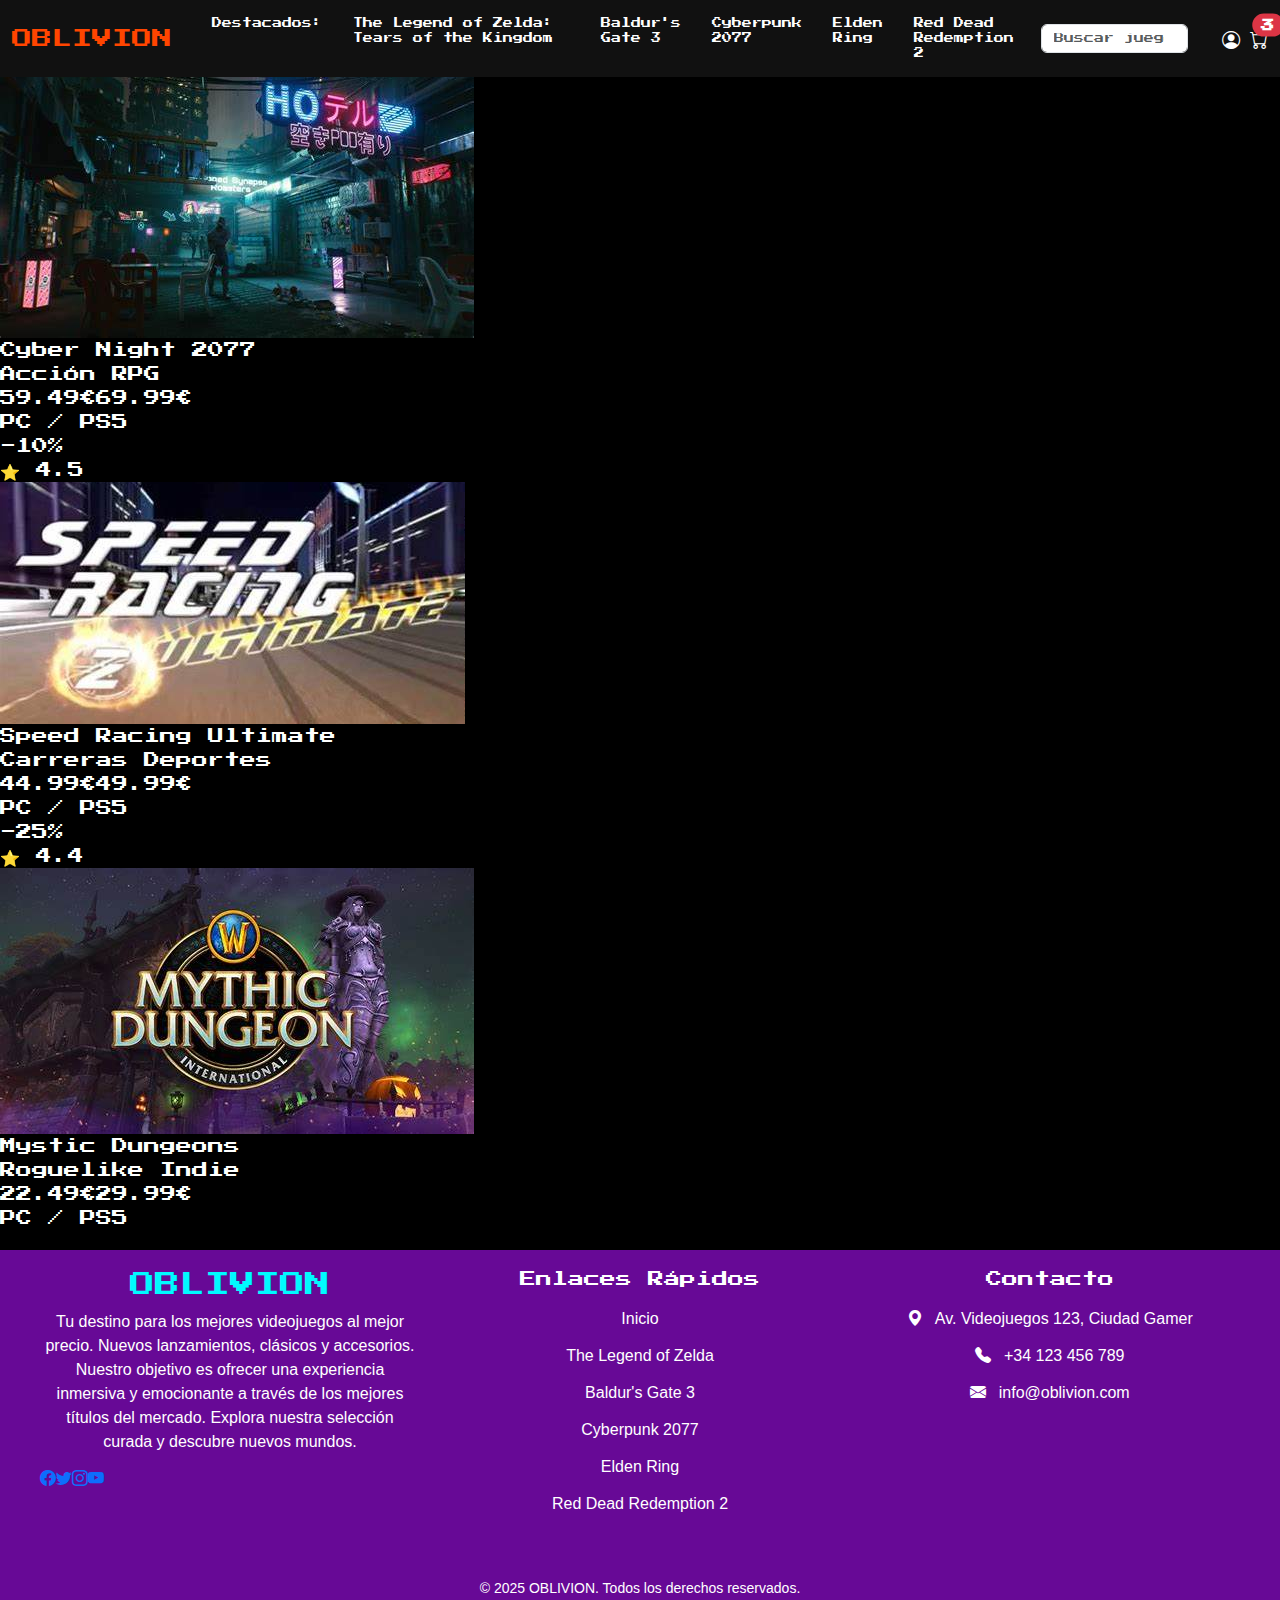
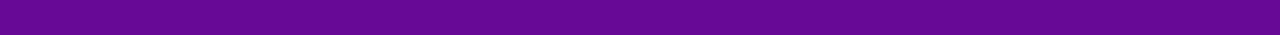
<file: html/oferta/oferta.html>
<!DOCTYPE html>
<html lang="en">
<head>
    <meta charset="UTF-8">
    <meta name="viewport" content="width=device-width, initial-scale=1.0">
    <title>Ofertas especiales</title>
    <link rel="icon" type="img/png" href="../../img/iconooferta.png">
    <!-- Bootstrap --> <link href="https://cdn.jsdelivr.net/npm/bootstrap@5.3.2/dist/css/bootstrap.min.css" rel="stylesheet">
    <!--Google Fonts--> <link href="https://fonts.googleapis.com/css2?family=Press+Start+2P&display=swap" rel="stylesheet">
    <!-- Enlace de CSS --> <link href="../../css/style.css" rel="stylesheet">
</head>
<body>
    <!-- Menú fijo que esta arriba del todo -->
    <nav class="navbar navbar-expand-lg navbar-dark fixed-top">
        <div class="container-fluid">
            <a class="navbar-brand" href="../../index.html"><span>OBLIVION</span></a>

        <!-- Botón movil -->
        <button class="navbar-toggler" type="button" data-bs-toggle="collapse" data-bs-target="#navbarContent">
          <span class="navbar-toggler-icon"></span>
        </button>

            <!-- Contenido del menú -->
        <div class="collapse navbar-collapse" id="navbarContent">
            <ul class="navbar-nav me-auto mb-2 mb-lg-0 ms-3">
                <li class="nav-item"><a class="nav-link">Destacados:</a></li>
                <li class="nav-item"><a class="nav-link" href="../../html/zelda.html">The Legend of Zelda: Tears of the Kingdom</a></li>
                <li class="nav-item"><a class="nav-link" href="../../html/baldur.html">Baldur's Gate 3</a></li>
                <li class="nav-item"><a class="nav-link" href="../../html/cyberpunk.html">Cyberpunk 2077</a></li>
                <li class="nav-item"><a class="nav-link" href="../../html/eldenring.html">Elden Ring</a></li>
                <li class="nav-item"><a class="nav-link" href="../../html/reddead.html">Red Dead Redemption 2</a></li>
            </ul>
  
            <!-- Barra de búsqueda -->
            <form class="d-flex me-3" role="search">
            <input class="form-control me-2" type="search" placeholder="Buscar juegos..." aria-label="Buscar">
            </form>
  
            <!-- Iconos -->
            <div class="d-flex">
                <a href="#" class="icon-btn"><i class="bi bi-person-circle"></i></a>
                <a href="#" class="icon-btn position-relative">
                    <i class="bi bi-cart"></i>
                    <span class="position-absolute top-0 start-100 translate-middle badge rounded-pill bg-danger">3</span>
            </a>
        </div>
      </div>
    </div>
  </nav>

  <header class="ofertas">Ofertas</header> <!-- Encabezado de la página -->
  <div class="containerr">

    <main class="main"> <!-- Contenedor principal -->
      <div class="game-card">
        <div class="discount">-15%</div>
        <div class="rating">⭐ 4.8</div> <!-- Calificación del juego -->

        <a href="../catalogo/cyber.html"><img src="../../img/cyber.png"></a>
        <div class="game-info">
          <div class="title">Cyber Night 2077</div>
          <div class="tags">Acción RPG</div>
          <div><span class="price">59.49€</span><span class="old-price">69.99€</span></div>
          <div>PC / PS5</div>
        </div>
      </div>

      <div class="game-card">
        <div class="discount">-10%</div>
        <div class="rating">⭐ 4.5</div>
        <a href="../catalogo/speedracing.html"><img src="../../img/speedracing.png" alt=""></a>
        <div class="game-info">
          <div class="title">Speed Racing Ultimate</div>
          <div class="tags">Carreras Deportes</div>
          <div><span class="price">44.99€</span><span class="old-price">49.99€</span></div>
          <div>PC / PS5</div>
        </div>
      </div>

      <div class="game-card">
        <div class="discount">-25%</div>
        <div class="rating">⭐ 4.4</div>
        <a href="../catalogo/mystic.html"><img src="../../img/mysticdungeons.png" alt=""></a>
        <div class="game-info">
          <div class="title">Mystic Dungeons</div>
          <div class="tags">Roguelike Indie</div>
          <div><span class="price">22.49€</span><span class="old-price">29.99€</span></div>
          <div>PC / PS5</div>
        </div>
      </div>
    </main>
  </div>

  <footer class="footer" style="background-color: rgb(103, 9, 150);">
    <div class="footer-container">
      <!-- Columna 1 -->
      <div class="footer-column">
        <h2 class="logo"><span class="oblivion">OBLIVION</span></h2>
        <p>Tu destino para los mejores videojuegos al mejor precio. Nuevos lanzamientos, 
          clásicos y accesorios. Nuestro objetivo es ofrecer una experiencia inmersiva y 
          emocionante a través de los mejores títulos del mercado. Explora nuestra selección 
          curada y descubre nuevos mundos.</p>
          <div class="d-flex social-icons">
            <a href="https://www.facebook.com/"><i class="bi bi-facebook"></i></a>
            <a href="https://x.com/"><i class="bi bi-twitter"></i></a>
            <a href="https://www.instagram.com/"><i class="bi bi-instagram"></i></a>
            <a href="https://www.youtube.com/" target="_blank"><i class="bi bi-youtube"></i></a>
          </div>
      </div>

      <!-- Columna 2 -->
      <div class="footer-column">
        <h3>Enlaces Rápidos</h3>
        <ul>
          <li><a href="../index.html">Inicio</a></li>
          <li><a href="../html/zelda.html">The Legend of Zelda</a></li>
          <li><a href="../html/baldur.html">Baldur's Gate 3</a></li>
          <li><a href="../html/cyberpunk.html">Cyberpunk 2077</a></li>
          <li><a href="../html/eldenring.html">Elden Ring</a></li>
          <li><a href="../html/reddead.html">Red Dead Redemption 2</a></li>
        </ul>
      </div>

      <!-- Columna 4 -->
      <div class="footer-column">
        <h3> Contacto </h3>
        <p><i class="bi bi-geo-alt-fill me-2"></i> Av. Videojuegos 123, Ciudad Gamer</p>
        <p><i class="bi bi-telephone-fill me-2"></i> +34 123 456 789</p>
        <p><i class="bi bi-envelope-fill me-2"></i> info@oblivion.com</p>
      </div>
    </div>
    <hr>
    <div class="footer-bottom">
      <p class="letra">© 2025 OBLIVION. Todos los derechos reservados.</p>
    </div>
  </footer>

<!-- Bootstrap Icons --> <link href="https://cdn.jsdelivr.net/npm/bootstrap-icons@1.10.5/font/bootstrap-icons.css" rel="stylesheet">
</body>
</html>
</file>
<file: css/style.css>
* {
    padding: 0%;
    margin: 0%;
    box-sizing: border-box;
    font-family: 'Press Start 2P', cursive;
}

/* menu */

body { /*Estilo general del sitio*/
    margin: 0; /*Elimina los márgenes por defecto del navegador.*/
    background-color: #000; /*Fondo negro del menu*/
    color: #fff; /*Texto blanco por defecto en toda la página*/
  }

  .navbar { /*Barra de navegación*/
    background-color: #111; /*casi color negro para el fondo del menú*/
    font-size: 10px; /*tamaño de letra más pequeño, tipo retro*/
    z-index: 1000; /* esto basicamente asegura que el menú se mantenga encima de otros elementos cuando se hace scroll*/
  }

  .navbar-brand span {
    color: orangered; /*Aplica color celeste a "OBLIVION", que está dentro de span*/
  }

  .navbar-nav .nav-link {
    color: #fff; /*enlaces blancos*/
    margin-right: 15px; /*espaciado entre enlaces*/
  }

  .navbar-nav .nav-link:hover {
    color: #0ff; /* esto es basicamente para que cuando pasamos el raton por encima, el color cambia a celeste */
  }

  .form-control {
    font-family: 'Press Start 2P', cursive;
    font-size: 10px;
  }

  .icon-btn { /* lo iconos de Bootstrap */
    color: white; 
    margin-left: 10px; /* espacio entre los dos iconos */
    font-size: 18px;
  }

/* la Portada */

  #Portada {
      background-image: url(../img/imagendefonfo.png);
      background-repeat: no-repeat;
      background-size: cover;
      width: 100%;
      height: 100vh;
      position: relative;
  }

  #Portada::before { /* ::before: Se utiliza para crear un elemento adicional que se posiciona sobre el contenido del elemento #Portada. */
      content: '';
      position: absolute; /* position: absolute;: Permite que el pseudo-elemento se posicione sobre el elemento padre #Portada. */
      top: 0;
      left: 0;
      width: 100%;
      height: 100%;
      background: linear-gradient(to right, rgba(128, 12, 128, 0.7), rgba(128, 0, 128, 0)); /* linear-gradient(to right, ...): Cambia la dirección del gradiente para que vaya de izquierda a derecha. Comienza con un morado fuerte en la izquierda y se desvanece a transparente hacia la derecha. */
      pointer-events: none; /*pointer-events: none;: Asegura que el pseudo-elemento no interfiera con las interacciones del usuario, como clics o desplazamientos.*/
  }
  #Portada h1 {
      margin-right: 35%;
      margin-left: 10%;
      color: white;
      position: relative; /* Necesario para que z-index funcione */
      z-index: 1; /* Asegura que el h1 esté por encima de la sombra del fondo */
      font-size: 70px;
  }
  #Portada h1 sec {
      color: red;
  }

  #Portada p {
      font-family: Verdana, Geneva, Tahoma, sans-serif;
      font-size: 20px;
      color: white;
      margin-left: 10%;
      margin-right: 25%;
      position: relative;
      z-index: 1;
  }
  .Margen-boton {
      margin-left: 10%;
  }   
  #Portada button {
      color: white;
      font-family:Verdana;
      font-size: 20px;
      position: relative;
      z-index: 1;
      background-color: transparent; /* Pone el fondo del boton transparente */
      border: 3px solid white;
      border-radius: 10px;
      transition: background-color 0.3s, color 0.3s; /* Añade un dilei de 0,3 segundos al cambio de color */
      padding: 5px 10px; /* Añade espacio entre el borde y el texto del boton */
  }
  #Portada button:hover, /* Hace que cuando pasas el cursor por encima o clicas al boton el fondo pase a un "rojo rosado" */
  #Portada button:focus {
      background-color: #FF2E63;
  }

  /* para la pagina de Enden Ring */

  .container {
    display: flex;
    padding: 30px;
    gap: 40px;
    flex-wrap: wrap;
    margin-top: 80px; /* Añadir margen superior para evitar que el contenido quede debajo del menú */
  }

  /* COLUMNA IZQUIERDA */
  .left {
    flex: 1;
    max-width: 400px;
  }

  .left img {
    width: 100%;
    border-radius: 8px;
  }

  .price-box {
    background-color: #266cc9;
    margin-top: 20px;
    padding: 10px 15px;
    display: flex;
    justify-content: space-between;
    align-items: center;
    border-radius: 6px;
    font-weight: bold;
  }

  .price-box span {
    color: orange;
  }

  .btn { 
    margin-top: 10px;
    padding: 10px;
    width: 100%;
    font-size: 16px;
    font-weight: bold;
    border: none;
    border-radius: 6px;
    cursor: pointer;
  }

  .btn-purple { /* Botón morado */
    background-color: #a78bfa; 
    color: white;
  }

  .btn-dark { /* Botón oscuro */
    background-color: #3b3b4f;
    color: white;
  }

  /* COLUMNA DERECHA */
  .right {
    flex: 2;
    min-width: 300px;
  }

  .right h1 {
    font-size: 32px;
    margin-bottom: 15px;
  }

  .right p {
    line-height: 1.6;
    margin-bottom: 30px;
    color: white; /* Cambia el color del texto a blanco */
    font-family: Arial, Helvetica, sans-serif;
    font-size: 20px;
  }

  .four {
    color: black; /* para cambiar el color de los encabezados de las casillas*/
  }

  /* VIDEO */
  .video-container {
    position: relative;
    padding-bottom: 56.25%; /* 16:9 */
    height: 0;
    overflow: hidden;
    border-radius: 8px;
  }

  .video-container iframe {
    position: absolute;
    top: 0;
    left: 0;
    width: 100%;
    height: 100%;
    border: none;
  }

  /* PERSONAJES PRINCIPALES */
  .characters-title {
    margin-top: 40px;
    font-size: 20px;
    font-weight: bold;
    color: #fbbf24;
  }

  h1 { /* Titulo de la pagina */
      color: #fbbf24;
  }

  .characters { /* contenedor de los personajes */
    display: grid;
    grid-template-columns: repeat(2, 1fr);
    gap: 20px;
    margin-top: 20px;
  }

  .character-card {
    background-color: #2c273d;
    padding: 15px;
    border-radius: 6px;
  }

  .character-card h3 {
    font-size: 16px;
    margin-bottom: 8px;
  }

  .character-card p {
    font-size: 14px;
    line-height: 1.4;
  }
  .character-card {
      background-color: #808474;
      padding: 15px;
      border-radius: 6px;
      transition: background-color 0.3s, box-shadow 0.3s;
      box-shadow: 0 0 10px 2px white; /* Añadir brillo constante */
  }

  .character-card:hover {
    background-color: rgb(168, 168, 113); /* Cambia el fondo a amarillo */
    color: black; /* Cambia el texto a negro */
    box-shadow: 0 0 15px 3px rgb(168, 168, 113); /* Añade un brillo amarillo al pasar el mouse */
  }

  .btn-purple:hover {
      background-color: #8b5cf6;
  }

  .btn-dark:hover {
      background-color: #4b5563;
  }

  .footer {
  background-color: #1f1e20;
  color: white;
  padding: 20px;
  text-align: center;
  position: relative;
  bottom: 0;
  left: 0;
  right: 0;
  width: 100%;
  margin-top: 20px; /* Añadir margen superior para separar del contenido */
  font-family: Verdana, Geneva, Tahoma, sans-serif;
  } 

  .footer-container { /* contenedor del footer */
  display: flex;
  justify-content: space-between;
  flex-wrap: wrap;
  gap: 30px;
  max-width: 1200px;
  margin: 0 auto;
  }

  .footer-column { /* columnas del footer */
  flex: 1 1 220px;
}

  .footer-column h2.logo { /* logo del footer */
  font-family: 'Press Start 2P', cursive;
  font-size: 20px;
  margin-bottom: 10px;
  }

  .oblivion { /* color del logo */
  color: #00faff;
  font-size: 25px;
  }

  .footer-column h3 { /* títulos de las columnas */
  font-family: 'Press Start 2P', cursive;
  font-size: 16px;
  margin-bottom: 15px;
  }

  .footer-column ul { /* listas de enlaces */
  list-style: none;
  padding: 0;
  }

  .footer-column ul li { /* elementos de la lista */
  margin-bottom: 10px;
  }

  .footer-column ul li a { /* enlaces de la lista */
  color: white;
  text-decoration: none;
  transition: color 0.2s;
  font-family: Verdana, Geneva, Tahoma, sans-serif;
  }

  .footer-column ul li a:hover { /* enlaces de la lista al pasar el ratón */
  color: #00F0FF;
  }

  .footer-column p { /* párrafos de contacto */
  margin-bottom: 10px;
  font-family: Verdana, Geneva, Tahoma, sans-serif;
  }

  hr { /* línea horizontal */
  border: none;
  height: 1px;
  margin: 30px 0 15px;
  }

  .footer-bottom { /* parte inferior del footer */
  text-align: center;
  font-size: 14px;
  }

  .letra {
    font-family: Verdana, Geneva, Tahoma, sans-serif;
  }

  .text { /* descripcion */
    margin-top: 15px;
    border: 2px solid yellow; /* Bordes amarillos */
    padding: 10px; /* Espaciado interno */
    display: inline-block; /* Ajusta el tamaño del cuadro al contenido */
    color: white; /* Color del texto */
    font-family: Verdana, Geneva, Tahoma, sans-serif; /* Fuente del texto */
    font-size: 18px; /* Tamaño del texto */
    background-color: transparent; /* Fondo transparente */
    box-shadow: 0 0 10px yellow; /* Brillo amarillo alrededor del cuadro */
  }

@media (max-width: 768px) {

  /* menu */
    .navbar-nav {
      text-align: center; /* centra los enlaces del menú*/
    }

    .navbar-collapse {
      background-color: #111; /*Mantiene el fondo del menú desplegable en color oscuro cuando se colapsa*/
    }

  /*elden ring*/

  .container {
    flex-direction: column;
    padding: 15px;
  }

  .left,
  .right {
    max-width: 100%;
  }

  .characters {
    grid-template-columns: 1fr;
  }

  .right h1 {
    font-size: 26px;
  }

  .btn {
    font-size: 15px;
  }
}
</file>
